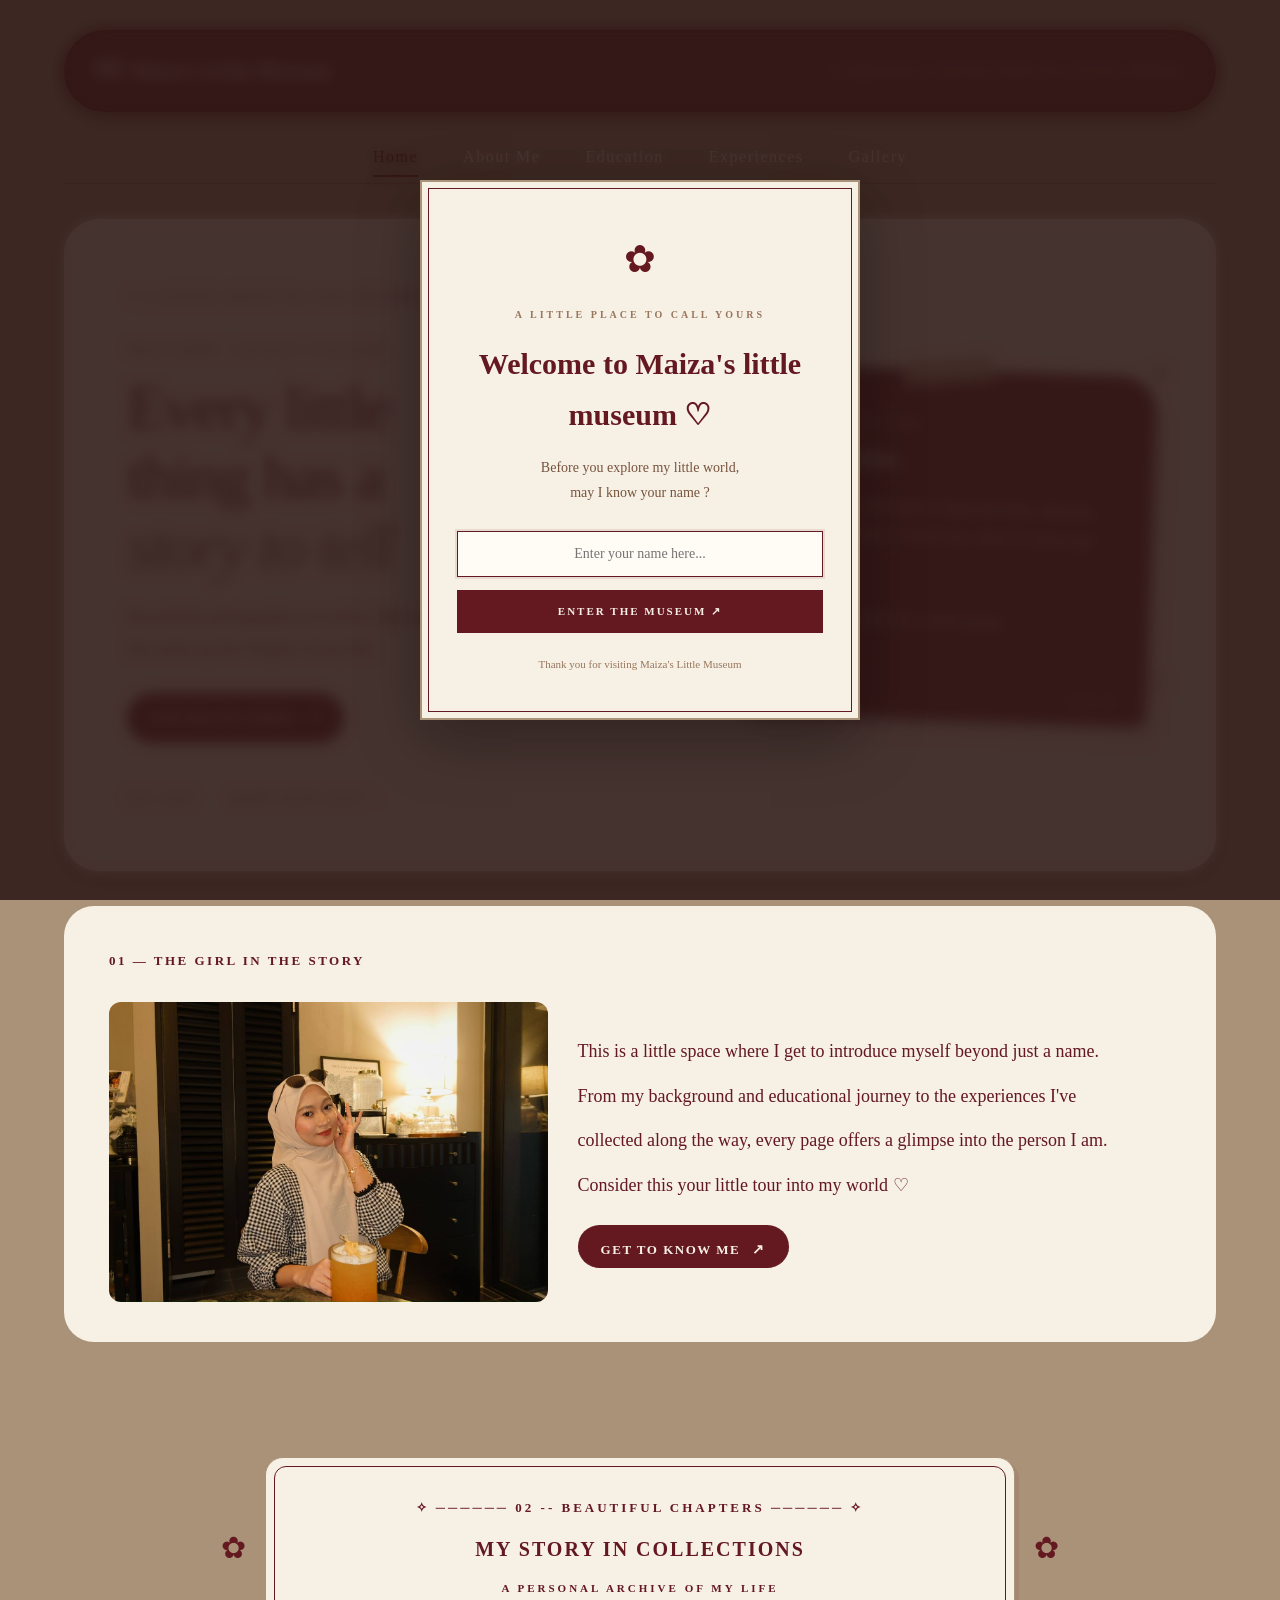
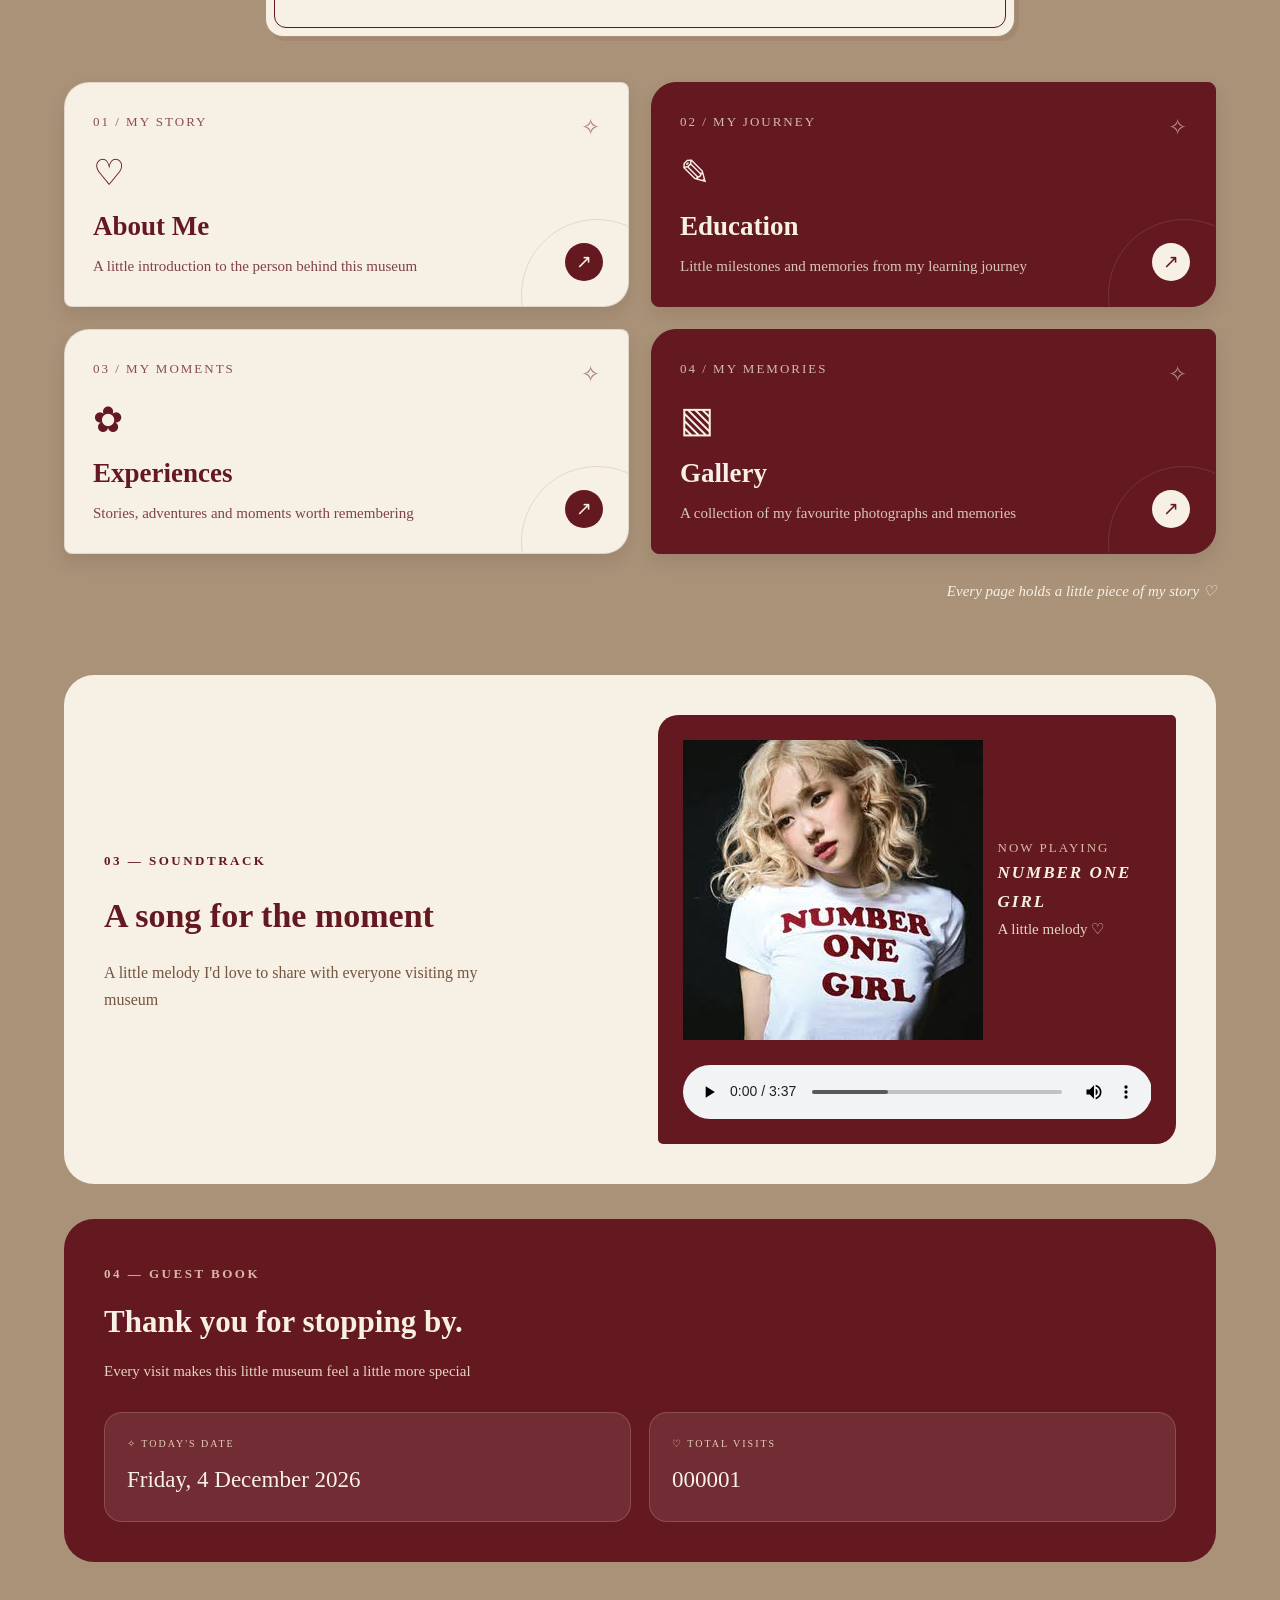
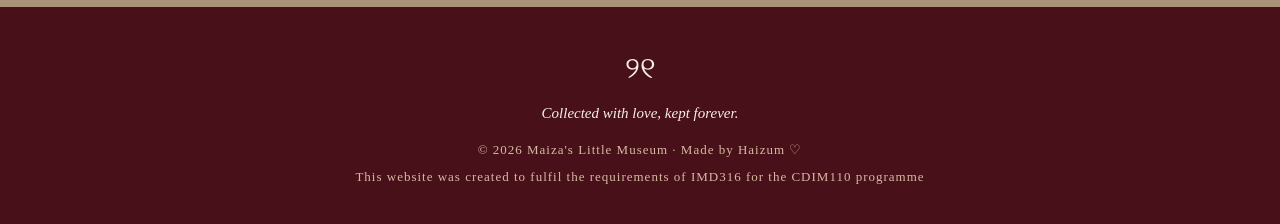
<file: index.html>
<!DOCTYPE html>
<html lang="en">

<head>
    <meta charset="UTF-8">
    <meta name="viewport" content="width=device-width, initial-scale=1.0">

    <title>Maiza's Little Museum ♡</title>
    <link rel="icon" type="image/png" href="love-letter.png">

    <link rel="stylesheet" href="style.css">
</head>

<body class="home-page">

    <!-- VISITOR REGISTRATION POPUP -->
    <div class="visitor-registration" id="visitorRegistration">

        <div class="registration-card">

            <span class="registration-flower">✿</span>

            <p class="registration-label">
                A LITTLE PLACE TO CALL YOURS
            </p>

            <h2>Welcome to Maiza's little museum ♡</h2>

            <p class="registration-description">
                Before you explore my little world,<br>
                may I know your name ?
            </p>

            <form id="visitorForm">

                <input
                    type="text"
                    id="visitorName"
                    placeholder="Enter your name here..."
                    maxlength="30"
                    autocomplete="given-name"
                    required
                >

                <button type="submit">
                    ENTER THE MUSEUM ↗
                </button>

            </form>

            <small>
                Thank you for visiting Maiza's Little Museum
            </small>

        </div>

    </div>


    <!-- HEADER -->
    <header class="new-header">

        <a href="index.html" class="museum-logo">
            <span class="logo-symbol">୨୧</span>
            <span>Maiza's Little Museum</span>
        </a>

        <p>A PERSONAL COLLECTION OF LITTLE THINGS</p>

    </header>


    <!-- NAVIGATION -->
    <nav class="new-nav">

        <a href="index.html" class="current">Home</a>
        <a href="background.html">About Me</a>
        <a href="education.html">Education</a>
        <a href="experience.html">Experiences</a>
        <a href="gallery.html">Gallery</a>

    </nav>


    <main class="new-home">


        <!-- WELCOME / HERO -->
        <section class="journal-hero">

            <div class="hero-left">

                <span class="eyebrow">
                    ✧ A LITTLE SPACE TO CALL MY OWN
                </span>

                <p class="hero-small-title" id="visitorGreeting">
                    WELCOME,
                    LOVELY VISITOR
                </p>

                <h1>
                    Every little <br>
                    thing has a<br>
                    <span>story to tell</span>
                </h1>

                <p class="hero-description">
                    Beyond the photographs are stories, little milestones and memories that make up
                    the chapters of my life.
                </p>

                <a href="#collections" class="hero-link">
                    EXPLORE MY WORLD <span>↗</span>
                </a>

                <div class="hero-footnote">
                    <span>EST. 2026</span>
                    <span>MADE WITH LOVE ♡</span>
                </div>

            </div>


            <!-- DECORATIVE JOURNAL NOTE -->
            <div class="hero-right">

                <div class="journal-paper">

                    <span class="paper-tape"></span>

                    <p class="paper-label">A NOTE TO YOU</p>

                    <h2 id="visitorNoteGreeting">Dear visitor,</h2>

                    <p>
                        Thank you for stopping by.
                        I hope this little collection gives
                        you a glimpse of who I am,
                        where I've been and what I love.
                    </p>

                    <br>

                    <p>
                        Take your time and have a look around.
                    </p>

                    <div class="paper-signature">
                        Love, Maiza ♡
                    </div>

                    <span class="paper-number">PAGE 001</span>

                </div>

                <span class="hero-star star-one">✧</span>
                <span class="hero-star star-two">✦</span>
                <span class="hero-heart">♡</span>

            </div>

        </section>



        <!-- INTRODUCTION -->
        <section class="owner-section">

            <div class="owner-heading">

                <span class="section-kicker">
                    01 — THE GIRL IN THE STORY
                </span>

            </div>

            <div class="owner-content">

                <div class="owner-photo-frame">
                    <img src="intromaiza.jpg" alt="A picture of Maiza">
                </div>


                <div class="owner-description">

                    <p>
                        This is a little space where I get to introduce myself beyond just a name.
                    </p>

                    <p>
                        From my background and educational
                        journey to the experiences I've
                    </p>

                    <p>
                        collected along the way, every page offers a glimpse into the person I am.
                    </p>

                    <p>
                        Consider this your little tour into my world ♡
                    </p>

                    <a href="background.html" class="hero-link">
                        GET TO KNOW ME <span>↗</span>
                    </a>

                </div>

            </div>

        </section>


        <!-- COLLECTION SECTION -->
        <section class="new-collections" id="collections">

            <div class="collection-plaque">

                <span class="collection-decoration flower-left">✿</span>

                <div class="plaque-inner">

                    <span class="plaque-number">
                        ✧ ────── 02 -- BEAUTIFUL CHAPTERS ────── ✧
                    </span>

                    <h2 class="collection-label">
                        My Story in Collections
                    </h2>

                    <span class="plaque-subtitle">
                        A PERSONAL ARCHIVE OF MY LIFE
                    </span>

                </div>

                <span class="collection-decoration flower-right">✿</span>

            </div>


            <div class="collection-list">

                <!-- ABOUT ME -->
                <a href="background.html"
                   class="collection-entry about-card">

                    <span class="entry-number">01 / MY STORY</span>

                    <span class="entry-icon">♡</span>

                    <div class="entry-text">

                        <strong>About Me</strong>

                        <small>
                            A little introduction to the person behind this museum
                        </small>

                    </div>

                    <span class="entry-arrow">↗</span>

                </a>


                <!-- EDUCATION -->
                <a href="education.html"
                   class="collection-entry education-card">

                    <span class="entry-number">02 / MY JOURNEY</span>

                    <span class="entry-icon">✎</span>

                    <div class="entry-text">

                        <strong>Education</strong>

                        <small>
                            Little milestones and memories from my learning journey
                        </small>

                    </div>

                    <span class="entry-arrow">↗</span>

                </a>


                <!-- EXPERIENCES -->
                <a href="experience.html"
                   class="collection-entry experience-card">

                    <span class="entry-number">03 / MY MOMENTS</span>

                    <span class="entry-icon">✿</span>

                    <div class="entry-text">

                        <strong>Experiences</strong>

                        <small>
                            Stories, adventures and moments worth remembering
                        </small>

                    </div>

                    <span class="entry-arrow">↗</span>

                </a>


                <!-- GALLERY -->
                <a href="gallery.html"
                   class="collection-entry gallery-card">

                    <span class="entry-number">04 / MY MEMORIES</span>

                    <span class="entry-icon">▧</span>

                    <div class="entry-text">

                        <strong>Gallery</strong>

                        <small>
                            A collection of my favourite photographs and memories
                        </small>

                    </div>

                    <span class="entry-arrow">↗</span>

                </a>


            </div>


            <p class="collection-footer">
                Every page holds a little piece of my story ♡
            </p>

        </section>



        <!-- MUSIC CORNER -->
        <section class="new-music">

            <div class="music-left">

                <span class="section-kicker">03 — SOUNDTRACK</span>

                <h2>A song for the moment</h2>

                <p>
                    A little melody I'd love to share
                    with everyone visiting my museum
                </p>

            </div>


            <div class="music-right">

                <img src="numberonegirlcover.jpeg"
                     alt="My Favourite Song Cover"
                     class="music-cover">

                <div class="music-info">

                    <small>NOW PLAYING</small>

                    <strong>NUMBER ONE GIRL</strong>

                    <span>A little melody ♡</span>

                </div>

                <audio controls>

                    <source src="numberonegirl.mp3"
                            type="audio/mpeg">

                    Your browser does not support the audio element.

                </audio>

            </div>

        </section>




        <!-- VISITOR LOG -->
        <section class="new-visitor">

            <div class="visitor-heading">

                <span class="section-kicker">04 — GUEST BOOK</span>

                <h2>Thank you for stopping by.</h2>

                <p>
                    Every visit makes this little museum
                    feel a little more special
                </p>

            </div>


            <div class="visitor-stats">

                <div class="visitor-stat">

                    <span>✧ TODAY'S DATE</span>

                    <strong id="todayDate">
                        Loading...
                    </strong>

                </div>


                <div class="visitor-stat">

                    <span>♡ TOTAL VISITS</span>

                    <strong id="visitorCount">
                        000001
                    </strong>

                </div>

            </div>

        </section>


    </main>



    <!-- FOOTER -->
    <footer class="new-footer">

        <span>୨୧</span>

        <p>Collected with love, kept forever.</p>

        <small>
            © 2026 Maiza's Little Museum · Made by Haizum ♡
        </small>
        <br>
        <small> This website was created to fulfil the requirements of IMD316 for the CDIM110 programme </small>

    </footer>



<script>

// ==========================================
// 1. VISITOR REGISTRATION
// ==========================================

const registration =
    document.getElementById("visitorRegistration");

const visitorForm =
    document.getElementById("visitorForm");

const visitorInput =
    document.getElementById("visitorName");

const visitorGreeting =
    document.getElementById("visitorGreeting");

const visitorNoteGreeting =
    document.getElementById("visitorNoteGreeting");


// Detect homepage refresh
const navigation =
    performance.getEntriesByType("navigation")[0];

const isRefresh =
    navigation && navigation.type === "reload";


// Clear registered name only after a homepage refresh
if (isRefresh) {
    sessionStorage.removeItem("maizaVisitorName");
}


// Check registered visitor
const savedName =
    sessionStorage.getItem("maizaVisitorName");


if (savedName) {

    registration.classList.add("hidden");

    // Homepage greeting
    visitorGreeting.textContent =
        "HELLO, " + savedName.toUpperCase();

    // Burgundy note greeting
    visitorNoteGreeting.textContent =
        "Dear " + savedName + ",";

} else {

    registration.classList.remove("hidden");

    visitorInput.focus();

}


// Save visitor name after registration
visitorForm.addEventListener("submit", function(event) {

    event.preventDefault();

    const visitorName = visitorInput.value.trim();

    if (!visitorName) {

        visitorInput.focus();

        return;

    }

    // Save visitor name
    sessionStorage.setItem(
        "maizaVisitorName",
        visitorName
    );

    // Update homepage greeting
    visitorGreeting.textContent =
        "HELLO, " + visitorName.toUpperCase();

    // Update burgundy note greeting
    visitorNoteGreeting.textContent =
        "Dear " + visitorName + ",";

    // Hide registration popup
    registration.classList.add("hidden");

});


// ==========================================
// 2. TODAY'S DATE
// ==========================================

const dateElement =
    document.getElementById("todayDate");


function displayTodayDate() {

    const today = new Date();

    dateElement.textContent =
        today.toLocaleDateString("en-MY", {

            weekday: "long",
            day: "numeric",
            month: "long",
            year: "numeric"

        });

}


// Display date immediately
displayTodayDate();


// ==========================================
// 3. VISITOR COUNTER
// ==========================================

const visitorCountElement =
    document.getElementById("visitorCount");


// Get previous visitor count
let totalVisits = Number(
    localStorage.getItem("maizaMuseumVisits")
);


// Set initial value if no previous count exists
if (!Number.isFinite(totalVisits) || totalVisits < 0) {

    totalVisits = 0;

}


// Increase count whenever homepage loads
totalVisits++;


// Save new visitor count
localStorage.setItem(
    "maizaMuseumVisits",
    totalVisits
);


// Display visitor count
visitorCountElement.textContent =
    String(totalVisits).padStart(6, "0");


</script>

</body>
</html>
</file>
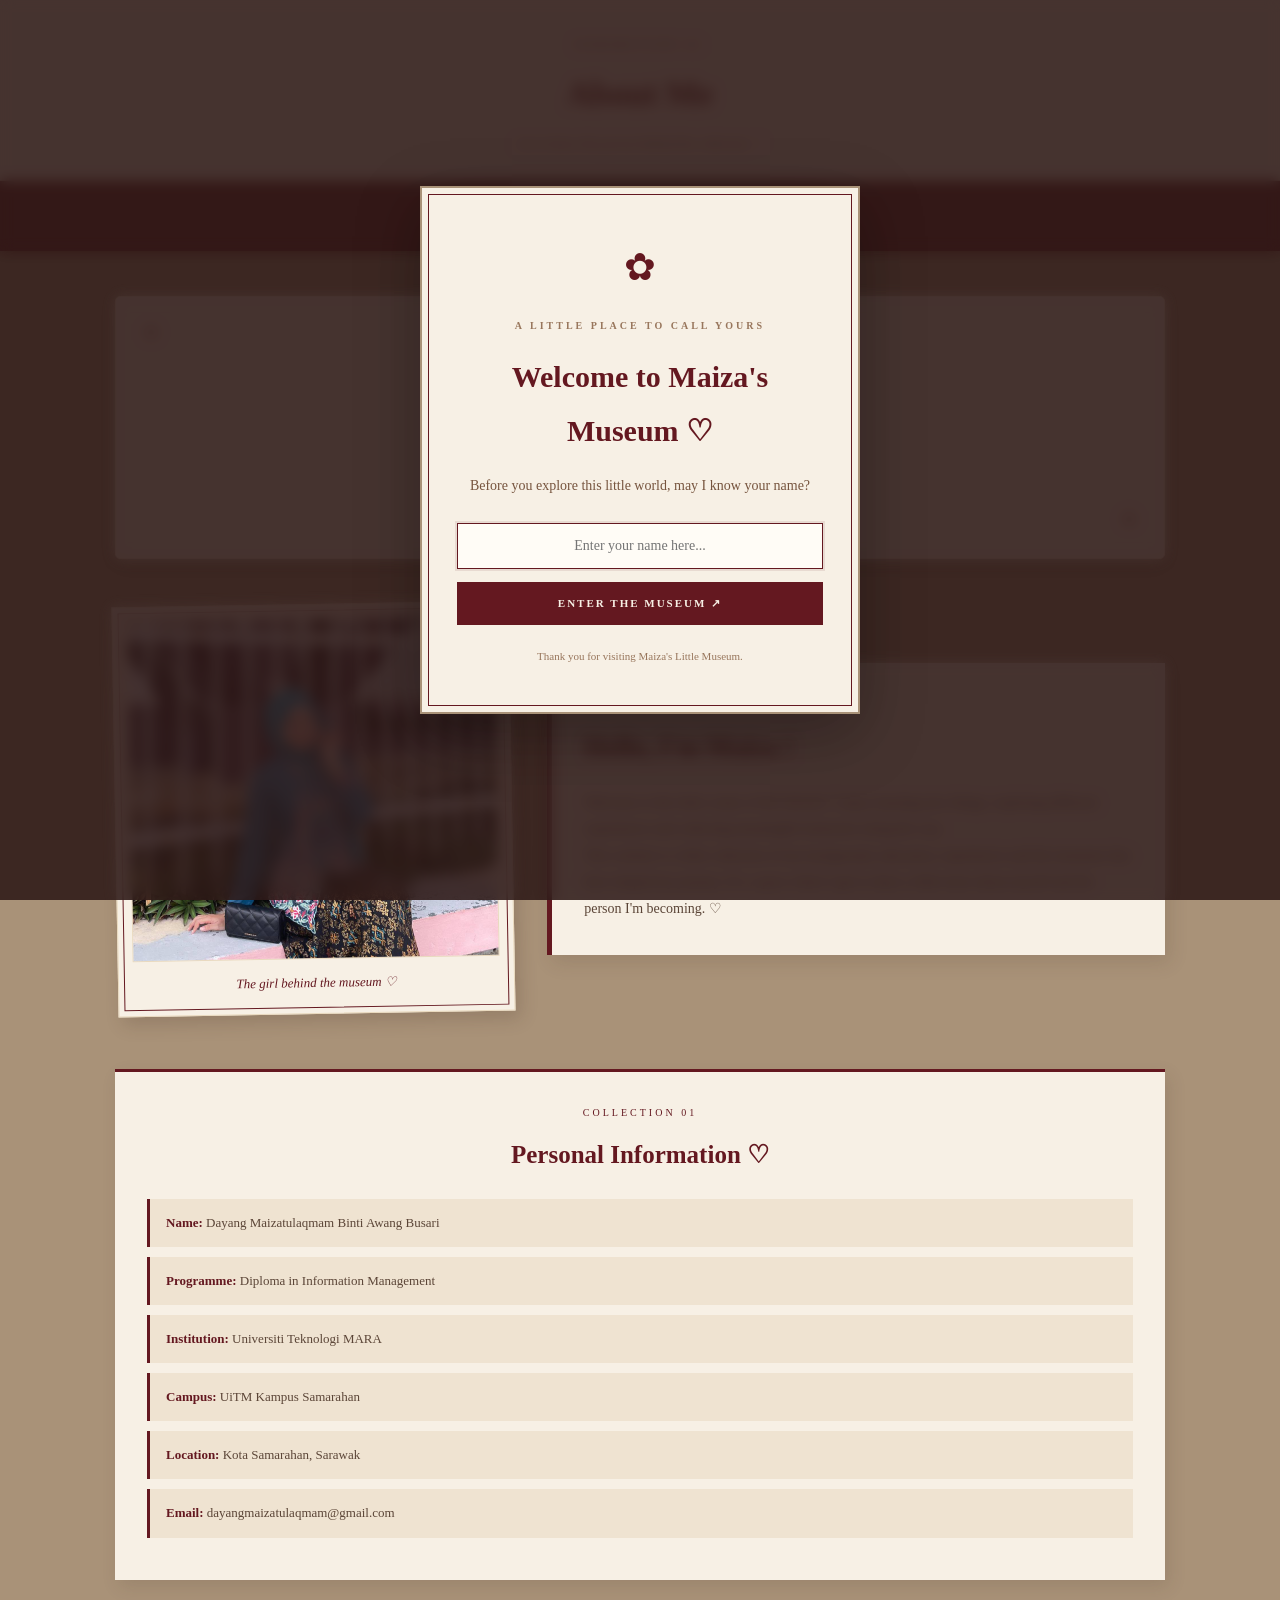
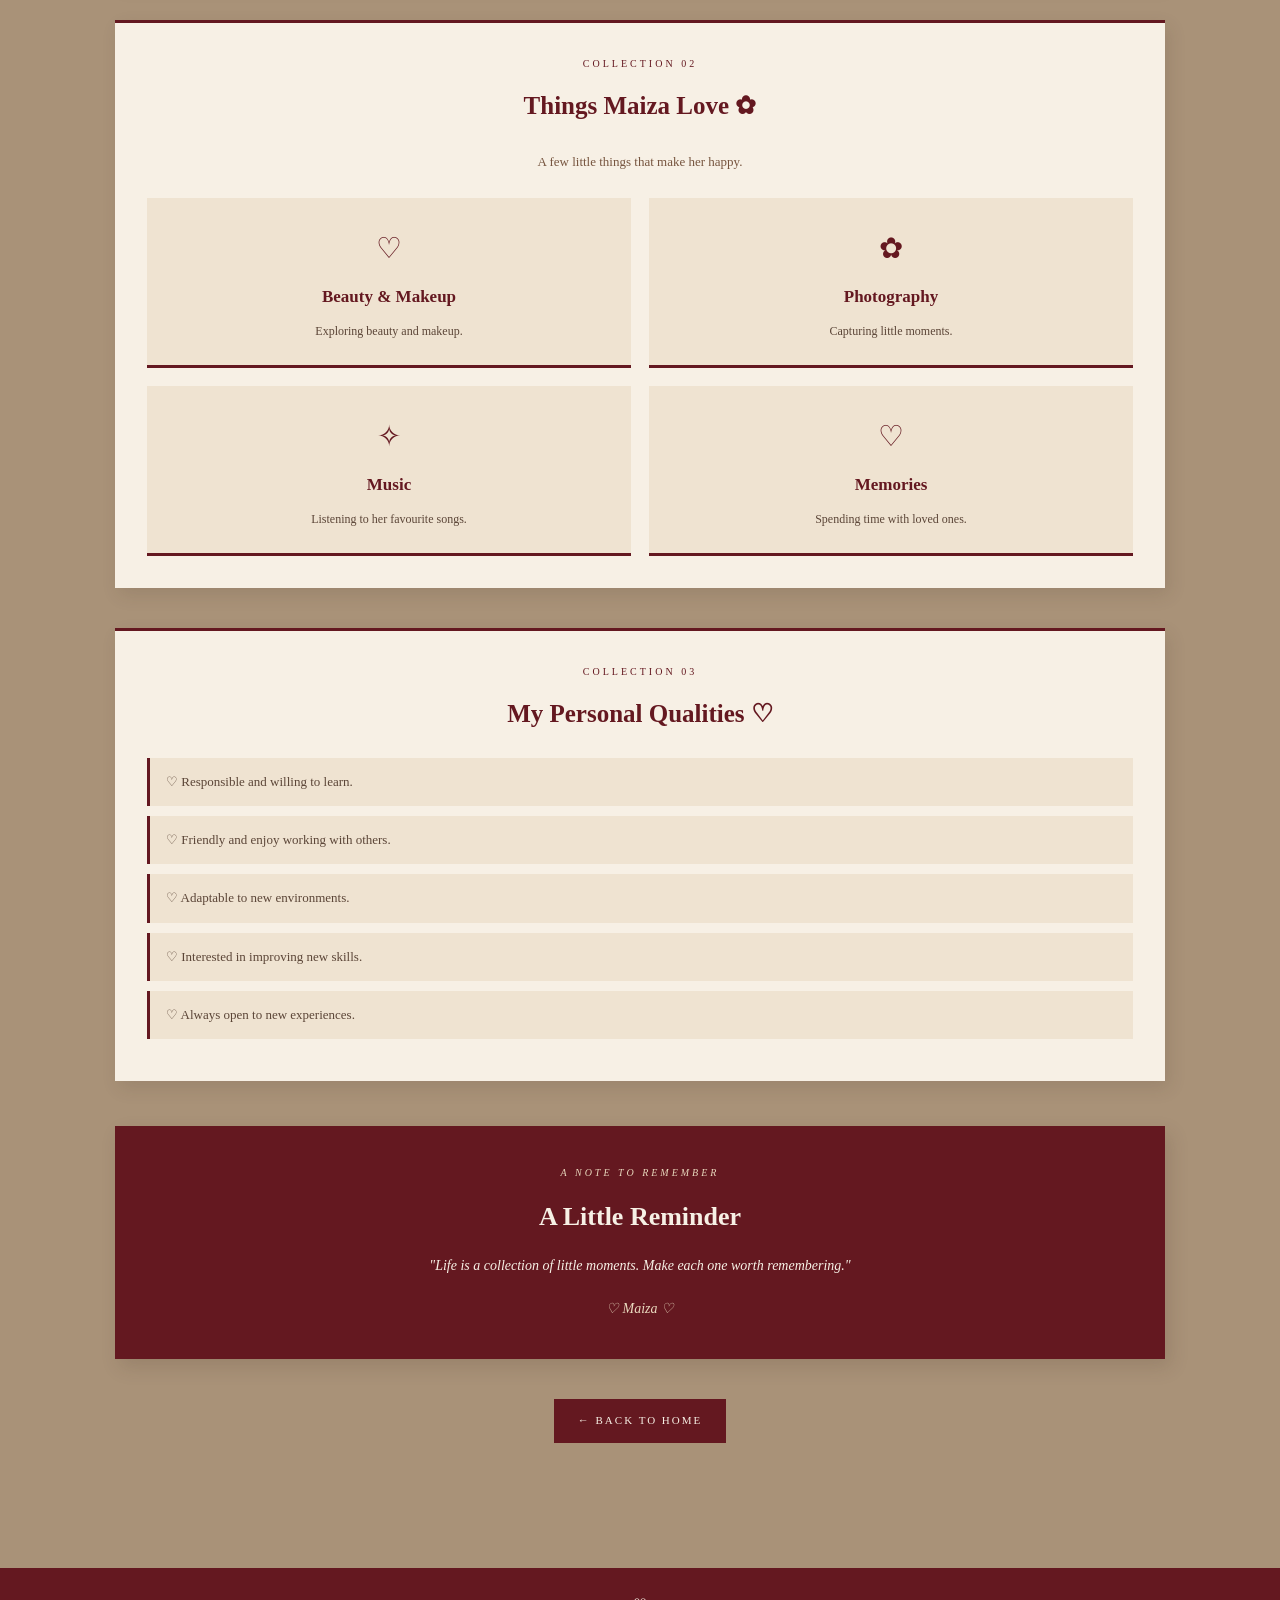
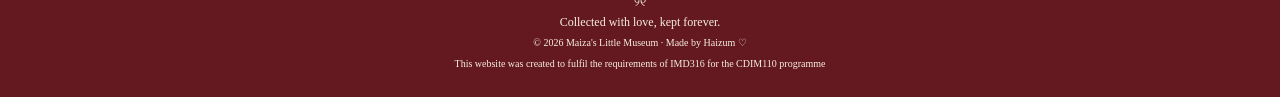
<file: background.html>
<!DOCTYPE html>
<html lang="en">

<head>
    <meta charset="UTF-8">
    <meta name="viewport" content="width=device-width, initial-scale=1.0">

    <title>About Me</title>
    <link rel="icon" type="image/png" href="letter.png">

    <link rel="stylesheet" href="style.css">
</head>

<body class="about-page">

    <!-- VISITOR REGISTRATION POPUP -->
    <div class="visitor-registration" id="visitorRegistration">

        <div class="registration-card">

            <span class="registration-flower">✿</span>

            <p class="registration-label">A LITTLE PLACE TO CALL YOURS</p>

            <h2>Welcome to Maiza's Museum ♡</h2>

            <p class="registration-description">
                Before you explore this little world,
                may I know your name?
            </p>

            <form id="visitorForm">

                <input
                    type="text"
                    id="visitorName"
                    placeholder="Enter your name here..."
                    maxlength="30"
                    autocomplete="given-name"
                    required
                >

                <button type="submit">
                    ENTER THE MUSEUM ↗
                </button>

            </form>

            <small>Thank you for visiting Maiza's Little Museum.</small>

        </div>

    </div>

    <!-- HEADER -->
    <header class="about-header">
        <p class="museum-label">EXHIBITION 01</p>
        <h1>About Me</h1>
        <p>Get to know the person behind the collection ♡</p>
    </header>

    <!-- NAVIGATION -->
    <nav class="about-nav">
        <a href="index.html">Home</a>
        <a href="background.html" class="active">About Me</a>
        <a href="education.html">Education</a>
        <a href="experience.html">Experiences</a>
        <a href="gallery.html">Gallery</a>
    </nav>

    <main class="about-main">

        <!-- INTRODUCTION BANNER -->
        <section class="about-banner">

            <p class="exhibition-label">EXHIBITION 01 · A LITTLE INTRODUCTION</p>

            <h2>A Little About Maiza ♡</h2>

            <p>
                Every person has a story.
                Here's a little glimpse into mine.
            </p>

            <div class="about-decoration">
                ✧ ♡ ❀ ♡ ✧
            </div>

        </section>

        <!-- PROFILE AND INTRODUCTION -->
        <section class="about-layout">

            <div class="profile-frame">

                <img src="maiza.jpg"
                     alt="Maiza's profile photograph">

                <p class="profile-caption">
                    The girl behind the museum ♡
                </p>

            </div>

            <div class="about-card">

                <p class="exhibition-label">MEET THE OWNER</p>

                <h2>Hello, I'm Maiza !</h2>

                <p>
                    Welcome to this little corner of the internet. I enjoy learning new things, exploring different experiences and collecting meaningful memories along the way.
 
                </p>

                <p>
                    This website is a little collection of my background, education, experiences and the moments that have shaped my journey. It's a space where I get to share a little more about myself and the person I'm becoming. ♡
                </p>

           

            </div>

        </section>

        <!-- PERSONAL INFORMATION -->
        <section class="about-content">

            <p class="exhibition-label">COLLECTION 01</p>

            <h2>Personal Information ♡</h2>

            <ul class="detail-list">

                <li>
                    <strong>Name:</strong>
                    Dayang Maizatulaqmam Binti Awang Busari
                </li>

                <li>
                    <strong>Programme:</strong>
                    Diploma in Information Management
                </li>

                <li>
                    <strong>Institution:</strong>
                    Universiti Teknologi MARA
                </li>

                <li>
                    <strong>Campus:</strong>
                    UiTM Kampus Samarahan
                </li>

                <li>
                    <strong>Location:</strong>
                    Kota Samarahan, Sarawak
                </li>

                <li>
                    <strong>Email:</strong>
                    dayangmaizatulaqmam@gmail.com
                </li>

            </ul>

        </section>

        <!-- INTERESTS AND HOBBIES -->
        <section class="about-content">

            <p class="exhibition-label">COLLECTION 02</p>

            <h2>Things Maiza Love ✿</h2>

            <p class="about-section-description">
                A few little things that make her happy.
            </p>

            <div class="interest-grid">

                <div class="interest-card">
                    <span>♡</span>
                    <h3>Beauty & Makeup</h3>
                    <p>Exploring beauty and makeup.</p>
                </div>

                <div class="interest-card">
                    <span>✿</span>
                    <h3>Photography</h3>
                    <p>Capturing little moments.</p>
                </div>

                <div class="interest-card">
                    <span>✧</span>
                    <h3>Music</h3>
                    <p>Listening to her favourite songs.</p>
                </div>

                <div class="interest-card">
                    <span>♡</span>
                    <h3>Memories</h3>
                    <p>Spending time with loved ones.</p>
                </div>

            </div>

        </section>

        <!-- PERSONAL QUALITIES -->
        <section class="about-content">

            <p class="exhibition-label">COLLECTION 03</p>

            <h2>My Personal Qualities ♡</h2>

            <ul class="detail-list">

                <li>♡ Responsible and willing to learn.</li>
                <li>♡ Friendly and enjoy working with others.</li>
                <li>♡ Adaptable to new environments.</li>
                <li>♡ Interested in improving new skills.</li>
                <li>♡ Always open to new experiences.</li>

            </ul>

        </section>

        <!-- PERSONAL QUOTE -->
        <section class="about-quote">

            <p class="exhibition-label">A NOTE TO REMEMBER</p>

            <h2>A Little Reminder</h2>

            <p>
                "Life is a collection of little moments.
                Make each one worth remembering."
            </p>

            <p class="quote-signature">♡ Maiza ♡</p>

        </section>

        <!-- BACK TO HOMEPAGE -->
        <div class="about-back">
            <a href="index.html" class="about-back-button">
                ← BACK TO HOME
            </a>
        </div>

    </main>

    <!-- FOOTER -->
    <footer class="about-footer">

        <span>୨୧</span>

        <p>Collected with love, kept forever.</p>

        <small>
            © 2026 Maiza's Little Museum · Made by Haizum ♡
        </small>
        <br>
        <small> This website was created to fulfil the requirements of IMD316 for the CDIM110 programme </small>

    </footer>

    <!-- SESSION REGISTRATION CHECK -->
    <script>

        const registration =
            document.getElementById("visitorRegistration");

        const visitorForm =
            document.getElementById("visitorForm");

        const visitorInput =
            document.getElementById("visitorName");

        const savedName =
            sessionStorage.getItem("maizaVisitorName");

        if (savedName) {

            registration.classList.add("hidden");

        } else {

            registration.classList.remove("hidden");

            visitorInput.focus();

        }

        visitorForm.addEventListener("submit", function(event) {

            event.preventDefault();

            const visitorName = visitorInput.value.trim();

            if (visitorName === "") {
                visitorInput.focus();
                return;
            }

            sessionStorage.setItem(
                "maizaVisitorName",
                visitorName
            );

            registration.classList.add("hidden");

        });

    </script>

</body>
</html>
</file>
<file: style.css>
/* ==========================================
   MAIZA'S LITTLE MUSEUM
   VINTAGE BURGUNDY MUSEUM THEME
   Taupe • Cream • Burgundy
========================================== */

/* COLOUR PALETTE */

:root {
    --taupe: #A99278;
    --cream: #E9D9BE;
    --ivory: #F7F0E5;
    --burgundy: #641820;
    --dark-burgundy: #481018;
    --brown: #76543E;
    --dark-brown: #3D2922;
    --muted: #A68B73;
    --white: #FFFFFF;
}

/* ==========================================
   GENERAL SETTINGS
========================================== */

* {
    margin: 0;
    padding: 0;
    box-sizing: border-box;
}

html {
    scroll-behavior: smooth;
}

body {
    background-color: var(--taupe);
    color: var(--dark-brown);
    font-family: Georgia, "Times New Roman", serif;
    line-height: 1.7;
}

a {
    text-decoration: none;
    color: inherit;
}

button,
audio {
    font-family: inherit;
}

::selection {
    background: var(--burgundy);
    color: var(--ivory);
}

/* ==========================================
   HEADER
========================================== */

.home-page .new-header {
    width: 90%;
    max-width: 1350px;
    margin: 30px auto 0;
    padding: 18px 30px;
    background: var(--burgundy);
    color: var(--ivory);
    border-radius: 50px;
    display: flex;
    align-items: center;
    justify-content: space-between;
    gap: 20px;
    box-shadow: 0 8px 20px rgba(50, 20, 15, 0.13);
}

.home-page .museum-logo {
    display: flex;
    align-items: center;
    gap: 10px;
    color: var(--ivory);
    font-size: 19px;
    font-weight: bold;
    letter-spacing: 0.5px;
}

.home-page .logo-symbol {
    font-size: 27px;
}

.home-page .new-header p {
    color: #E8D4C1;
    font-size: 13px;
    letter-spacing: 2px;
}

/* ==========================================
   NAVIGATION
========================================== */

.home-page .new-nav {
    width: 90%;
    max-width: 1350px;
    margin: 18px auto 35px;
    padding: 13px 25px;
    display: flex;
    justify-content: center;
    align-items: center;
    gap: 45px;
    border-bottom: 1px solid rgba(72, 16, 24, 0.25);
}

.home-page .new-nav a {
    color: var(--ivory);
    font-size: 16px;
    letter-spacing: 1.5px;
    transition: 0.3s ease;
    position: relative;
}

.home-page .new-nav a::after {
    content: "";
    position: absolute;
    left: 0;
    bottom: -7px;
    width: 0;
    height: 2px;
    background: var(--burgundy);
    transition: width 0.3s ease;
}

.home-page .new-nav a:hover::after,
.home-page .new-nav a.current::after {
    width: 100%;
}

.home-page .new-nav a:hover,
.home-page .new-nav a.current {
    color: var(--burgundy);
}

/* ==========================================
   MAIN CONTAINER
========================================== */

.home-page .new-home {
    width: 90%;
    max-width: 1350px;
    margin: auto;
}

.home-page section {
    margin-bottom: 35px;
}

/* ==========================================
   WELCOME / HERO SECTION
========================================== */

.home-page .journal-hero {
    min-height: 490px;
    background: var(--ivory);
    border-radius: 35px;
    padding: 45px;
    display: grid;
    grid-template-columns: 1.1fr 0.9fr;
    align-items: center;
    gap: 35px;
    position: relative;
    overflow: hidden;
    box-shadow: 0 10px 25px rgba(55, 30, 20, 0.08);
    animation: fadeUp 0.8s ease both;
}

.home-page .hero-left {
    padding: 18px;
}

.home-page .eyebrow {
    color: var(--burgundy);
    font-size: 12px;
    font-weight: bold;
    letter-spacing: 2.5px;
}

.home-page .hero-small-title {
    margin-top: 30px;
    color: var(--brown);
    font-size: 13px;
    font-weight: bold;
    letter-spacing: 3px;
}

.home-page .journal-hero h1 {
    margin: 12px 0 20px;
    color: var(--burgundy);
    font-size: clamp(43px, 5vw, 70px);
    font-weight: normal;
    line-height: 1.08;
    letter-spacing: -2px;
}

.home-page .journal-hero h1 span {
    font-style: italic;
    color: var(--brown);
}

.home-page .hero-description {
    max-width: 480px;
    color: var(--burgundy);
    font-size: 17px;
    line-height: 1.9;
}

.home-page .hero-link {
    display: inline-flex;
    align-items: center;
    gap: 15px;
    margin-top: 28px;
    padding: 13px 23px;
    background: var(--burgundy);
    color: var(--ivory);
    border-radius: 30px;
    font-size: 13px;
    letter-spacing: 1.5px;
    transition: 0.3s ease;
}

.home-page .hero-link:hover {
    background: var(--dark-burgundy);
    transform: translateY(-4px);
}

.home-page .hero-footnote {
    display: flex;
    gap: 35px;
    margin-top: 45px;
    color: var(--dark-burgundy);
    font-size: 12px;
    letter-spacing: 2px;
}

/* JOURNAL NOTE */

.home-page .hero-right {
    position: relative;
    padding: 20px;
}

.home-page .journal-paper {
    min-height: 330px;
    padding: 40px;
    position: relative;
    background: var(--burgundy);
    color: var(--ivory);
    border-radius: 12px 35px 12px 35px;
    box-shadow: 12px 15px 0 rgba(100, 24, 32, 0.12);
    display: flex;
    flex-direction: column;
    justify-content: center;
    transform: rotate(2deg);
    transition: 0.4s ease;
}

.home-page .journal-paper:hover {
    transform: rotate(0deg) translateY(-5px);
}

.home-page .paper-tape {
    position: absolute;
    width: 90px;
    height: 25px;
    top: -12px;
    left: 40%;
    background: #C9B293;
    opacity: 0.9;
    transform: rotate(-6deg);
}

.home-page .paper-label {
    color: #E6CDB9;
    font-size: 13px;
    letter-spacing: 3px;
}

.home-page .paper-flower {
    margin: 12px 0;
    color: #E8C6A8;
    font-size: 45px;
}

.home-page .journal-paper h2 {
    margin-bottom: 12px;
    color: var(--ivory);
    font-size: 25px;
    font-weight: bold;
    font-style: normal;
}

.home-page .journal-paper p {
    color: #F0DFCE;
    font-size: 15px;
    line-height: 1.9;
}

.home-page .paper-signature {
    margin-top: 20px;
    color: var(--ivory);
    font-size: 15px;
    font-style: italic;
    font-weight: normal;
}

.home-page .paper-number {
    position: absolute;
    right: 25px;
    bottom: 15px;
    color: var(--ivory);
    font-size: 9px;
    letter-spacing: 2px;
}

.home-page .hero-star,
.home-page .hero-heart {
    position: absolute;
    color: var(--burgundy);
    font-size: 28px;
}

.home-page .star-one {
    top: 0;
    right: 0;
}

.home-page .star-two {
    bottom: 15px;
    left: -5px;
}

.home-page .hero-heart {
    right: 1px;
    bottom: 30px;
}

/* ==========================================
   OWNER INTRODUCTION
========================================== */

.home-page .owner-section {
    background: var(--ivory);
    padding: 40px 45px;
    border-radius: 30px;
    position: relative;
}

.home-page .section-kicker {
    color: var(--burgundy);
    font-size: 13px;
    font-weight: bold;
    letter-spacing: 2.5px;
}


.home-page .owner-content {
    margin-top: 28px;
    display: grid;
    grid-template-columns: 0.85fr 1.15fr;
    align-items: stretch;
    gap: 30px;
}

.home-page .owner-quote {
    min-height: 180px;
    padding: 30px;
    background: var(--burgundy);
    color: var(--ivory);
    border-radius: 20px 5px 20px 5px;
    display: flex;
    align-items: center;
    justify-content: center;
    font-size: 23px;
    line-height: 1.5;
    font-style: italic;
    text-align: center;
}

.home-page .owner-description {
    display: flex;
    flex-direction: column;
    justify-content: center;
}

.home-page .owner-description p {
    margin-bottom: 13px;
    color: var(--burgundy);
    font-size: 18px;
    line-height: 1.9;
}

.home-page .owner-description a {
    width: fit-content;
    margin-top: 10px;
    color: var(--burgundy);
    font-size: 13px;
    font-weight: bold;
    letter-spacing: 1.5px;
    border-bottom: 1px solid var(--burgundy);
    padding-bottom: 5px;
    transition: 0.3s ease;
}

.home-page .owner-description a:hover {
    color: var(--brown);
    padding-left: 5px;
}

/* ==========================================
   COLLECTION SECTION
========================================== */

.home-page .new-collections {
    padding: 35px 0;
}

.home-page .collection-top {
    display: flex;
    justify-content: space-between;
    align-items: center;
    margin-bottom: 28px;
}

.home-page .collection-label {
    color: var(--dark-burgundy);
    font-size: 15px;
    font-weight: bold;
    letter-spacing: 3px;
}

.home-page .collection-top h2 {
    margin: 8px 0;
    color: var(--burgundy);
    font-size: clamp(28px, 4vw, 40px);
    font-weight: normal;
}

.home-page .collection-top p {
    color: var(--burgundy);f
    font-size: 13px;
}

.home-page .collection-decoration {
    color: var(--ivory);
    font-size: 55px;
    position: absolute;
    animation: gentleFloat 3s ease-in-out infinite;
}

/* COLLECTION GRID */

.home-page .collection-list {
    display: grid;
    grid-template-columns: repeat(2, minmax(0, 1fr));
    gap: 22px;
}

/* COLLECTION CARDS */

.home-page .collection-entry {
    min-height: 225px;
    padding: 28px;
    position: relative;
    overflow: hidden;
    display: flex;
    flex-direction: column;
    justify-content: space-between;
    border: 1px solid rgba(72, 16, 24, 0.12);
    border-radius: 25px 8px 25px 8px;
    background: var(--ivory);
    color: var(--burgundy);
    box-shadow: 0 8px 18px rgba(50, 20, 15, 0.1);
    transition: transform 0.35s ease,
                box-shadow 0.35s ease,
                border-radius 0.35s ease;
}

/* ALTERNATING BURGUNDY CARDS */

.home-page .collection-entry.education-card,
.home-page .collection-entry.gallery-card {
    background: var(--burgundy);
    color: var(--ivory);
    border-color: var(--burgundy);
}

/* CARD DECORATION */

.home-page .collection-entry::before {
    content: "";
    position: absolute;
    width: 150px;
    height: 150px;
    right: -45px;
    bottom: -65px;
    border: 1px solid currentColor;
    border-radius: 50%;
    opacity: 0.12;
    transition: transform 0.5s ease;
}

.home-page .collection-entry::after {
    content: "✧";
    position: absolute;
    top: 25px;
    right: 28px;
    font-size: 23px;
    opacity: 0.5;
}

.home-page .collection-entry:hover {
    transform: translateY(-9px);
    border-radius: 8px 25px 8px 25px;
    box-shadow: 0 16px 28px rgba(50, 20, 15, 0.2);
}

.home-page .collection-entry:hover::before {
    transform: scale(1.5);
}

/* CARD TEXT */

.home-page .entry-number {
    font-size: 13px;
    letter-spacing: 2px;
    opacity: 0.75;
}

.home-page .entry-icon {
    margin: 15px 0 5px;
    font-size: 36px;
    line-height: 1.2;
}

.home-page .entry-text {
    display: flex;
    flex-direction: column;
    max-width: 85%;
}

.home-page .entry-text strong {
    margin-bottom: 5px;
    font-size: 27px;
    font-weight: bold;
}

.home-page .entry-text small {
    font-size: 15px;
    line-height: 1.6;
    opacity: 0.8;
}

.home-page .entry-arrow {
    position: absolute;
    right: 25px;
    bottom: 25px;
    width: 38px;
    height: 38px;
    display: grid;
    place-items: center;
    border-radius: 50%;
    background: var(--burgundy);
    color: var(--ivory);
    font-size: 19px;
    transition: transform 0.35s ease;
}

.home-page .education-card .entry-arrow,
.home-page .gallery-card .entry-arrow {
    background: var(--ivory);
    color: var(--burgundy);
}

.home-page .collection-entry:hover .entry-arrow {
    transform: rotate(45deg);
}

.home-page .collection-footer {
    margin-top: 25px;
    color: var(--ivory);
    font-size: 15px;
    text-align: right;
    font-style: italic;
}

/* ==========================================
   MUSIC CORNER
========================================== */

.home-page .new-music {
    padding: 40px;
    background: var(--ivory);
    border-radius: 30px;
    display: grid;
    grid-template-columns: 1fr 1fr;
    gap: 35px;
    align-items: center;
}

.home-page .music-left h2 {
    margin: 14px 0;
    color: var(--burgundy);
    font-size: 34px;
    font-weight: bold;
}

.home-page .music-left p {
    max-width: 380px;
    color: var(--brown);
    font-size: 16px;
}

.home-page .music-right {
    padding: 25px;
    background: var(--burgundy);
    color: var(--ivory);
    border-radius: 20px 5px 20px 5px;
    display: grid;
    grid-template-columns: auto 1fr;
    align-items: center;
    gap: 15px;
}

.home-page .music-record {
    width: 65px;
    height: 65px;
    display: grid;
    place-items: center;
    border-radius: 50%;
    background: var(--cream);
    color: var(--burgundy);
    font-size: 30px;
}

.home-page .music-info {
    display: flex;
    flex-direction: column;
}

.home-page .music-info small {
    color: #D8B9A5;
    font-size: 13px;
    letter-spacing: 2px;
}

.home-page .music-info strong {
    color: var(--ivory);
    font-size: 17px;
    font-weight: Bold;
    font-style: Italic;
    letter-spacing: 2px;
}

.home-page .music-info span {
    color: #E7D4C2;
    font-size: 15px;
}

.home-page .music-right audio {
    grid-column: 1 / -1;
    width: 100%;
    margin-top: 10px;
    accent-color: var(--cream);
}

/* ==========================================
   VISITOR LOG
========================================== */

.home-page .new-visitor {
    padding: 40px;
    background: var(--burgundy);
    color: var(--ivory);
    border-radius: 30px;
}

.home-page .visitor-heading h2 {
    margin: 10px 0;
    color: var(--ivory);
    font-size: 31px;
    font-weight: bold;
}

.home-page .visitor-heading p {
    color: #E7D4C2;
    font-size: 15px;
}

.home-page .new-visitor .section-kicker {
    color: #D8B9A5;
}

.home-page .visitor-stats {
    display: grid;
    grid-template-columns: 1fr 1fr;
    gap: 18px;
    margin-top: 28px;
}

.home-page .visitor-stat {
    padding: 22px;
    background: rgba(255, 255, 255, 0.09);
    border: 1px solid rgba(255, 255, 255, 0.16);
    border-radius: 18px;
}

.home-page .visitor-stat span {
    display: block;
    color: #E5CDB8;
    font-size: 10px;
    letter-spacing: 2px;
}

.home-page .visitor-stat strong {
    display: block;
    margin-top: 8px;
    color: var(--ivory);
    font-size: 23px;
    font-weight: normal;
}

/* ==========================================
   FOOTER
========================================== */

.home-page .new-footer {
    margin-top: 45px;
    padding: 35px 20px;
    background: var(--dark-burgundy);
    color: var(--ivory);
    text-align: center;
}

.home-page .new-footer > span {
    font-size: 30px;
}

.home-page .new-footer p {
    margin: 8px 0;
    color: var(--ivory);
    font-size: 15px;
    font-style: italic;
}

.home-page .new-footer small {
    color: #D7B9A3;
    font-size: 13px;
    letter-spacing: 1px;
}

/* ==========================================
   ANIMATIONS
========================================== */

@keyframes fadeUp {
    from {
        opacity: 0;
        transform: translateY(20px);
    }

    to {
        opacity: 1;
        transform: translateY(0);
    }
}

@keyframes gentleFloat {
    0%, 100% {
        transform: translateY(0);
    }

    50% {
        transform: translateY(-8px);
    }
}

/* ==========================================
   RESPONSIVE DESIGN
========================================== */

@media (max-width: 850px) {

    .home-page .new-header {
        flex-direction: column;
        text-align: center;
        border-radius: 25px;
    }

    .home-page .new-nav {
        gap: 20px;
        flex-wrap: wrap;
    }

    .home-page .journal-hero {
        grid-template-columns: 1fr;
        padding: 30px;
    }

    .home-page .hero-right {
        max-width: 550px;
        width: 100%;
        margin: auto;
    }

    .home-page .owner-content {
        grid-template-columns: 1fr;
    }

    .home-page .new-music {
        grid-template-columns: 1fr;
    }
}

@media (max-width: 600px) {

    .home-page .new-header,
    .home-page .new-nav,
    .home-page .new-home {
        width: 94%;
    }

    .home-page .new-header {
        padding: 18px;
    }

    .home-page .museum-logo {
        font-size: 16px;
    }

    .home-page .new-header p {
        font-size: 8px;
    }

    .home-page .new-nav {
        gap: 13px;
        padding: 12px 5px;
    }

    .home-page .new-nav a {
        font-size: 11px;
    }

    .home-page .journal-hero {
        padding: 23px;
        border-radius: 25px;
    }

    .home-page .hero-left {
        padding: 5px;
    }

    .home-page .journal-hero h1 {
        font-size: 43px;
    }

    .home-page .hero-footnote {
        gap: 15px;
        font-size: 8px;
    }

    .home-page .journal-paper {
        min-height: 300px;
        padding: 28px;
    }

    .home-page .owner-section,
    .home-page .new-music,
    .home-page .new-visitor {
        padding: 25px;
        border-radius: 25px;
    }

    .home-page .owner-heading h2,
    .home-page .music-left h2 {
        font-size: 28px;
    }

    .home-page .owner-quote {
        font-size: 20px;
    }

    .home-page .collection-list {
        grid-template-columns: 1fr;
        gap: 16px;
    }

    .home-page .collection-entry {
        min-height: 205px;
    }

    .home-page .collection-top {
        align-items: flex-start;
    }

    .home-page .collection-decoration {
        font-size: 35px;
    }

    .home-page .visitor-stats {
        grid-template-columns: 1fr;
    }

    .home-page .visitor-heading h2 {
        font-size: 26px;
    }
}

/* ACCESSIBILITY */

@media (prefers-reduced-motion: reduce) {
    *,
    *::before,
    *::after {
        animation-duration: 0.01ms !important;
        transition-duration: 0.01ms !important;
        scroll-behavior: auto !important;
    }
}


/* ==========================================
   ABOUT ME PAGE
   VINTAGE BURGUNDY MUSEUM THEME
========================================== */

.about-page {
    --about-taupe: #A99278;
    --about-cream: #E9D9BE;
    --about-ivory: #F7F0E5;
    --about-burgundy: #641820;
    --about-dark: #481018;
    --about-brown: #76543E;
    --about-text: #5B4537;

    background-color: var(--about-taupe);
    color: var(--about-text);
    font-family: Georgia, "Times New Roman", serif;
    line-height: 1.8;
}

/* HEADER */

.about-header {
    text-align: center;
    padding: 35px 15px 25px;
    background-color: var(--about-ivory);
    border-bottom: 1px solid var(--about-cream);
}

.about-header .museum-label {
    color: var(--about-burgundy);
    font-size: 11px;
    letter-spacing: 4px;
}

.about-header h1 {
    color: var(--about-burgundy);
    font-family: Georgia, serif;
    font-size: 34px;
    margin: 8px 0;
}

.about-header p:last-child {
    color: var(--about-brown);
    font-style: italic;
    font-size: 13px;
}

/* NAVIGATION */

.about-nav {
    display: flex;
    justify-content: center;
    flex-wrap: wrap;
    gap: 10px;
    padding: 16px;
    background-color: var(--about-burgundy);
}

.about-nav a {
    color: var(--about-ivory);
    text-decoration: none;
    font-size: 12px;
    padding: 8px 16px;
    border-radius: 30px;
    transition: 0.3s ease;
}

.about-nav a:hover,
.about-nav a.active {
    background-color: var(--about-cream);
    color: var(--about-burgundy);
    transform: translateY(-2px);
}

/* MAIN */

.about-main {
    max-width: 1100px;
    margin: auto;
    padding: 35px 25px;
}

/* INTRODUCTION BANNER */

.about-banner {
    position: relative;
    text-align: center;
    padding: 48px 25px;
    margin: 10px 0 45px;
    background-color: var(--about-ivory);
    border: 1px solid var(--about-cream);
    border-radius: 5px;
    box-shadow: 0 8px 20px rgba(61, 41, 34, 0.12);
}

.about-banner::before {
    content: "✧";
    position: absolute;
    top: 15px;
    left: 25px;
    color: var(--about-burgundy);
    font-size: 24px;
}

.about-banner::after {
    content: "✧";
    position: absolute;
    bottom: 15px;
    right: 25px;
    color: var(--about-burgundy);
    font-size: 24px;
}

.about-banner .exhibition-label,
.about-content .exhibition-label,
.about-quote .exhibition-label {
    color: var(--about-burgundy);
    font-size: 10px;
    letter-spacing: 3px;
    text-align: center;
}

.about-banner h2 {
    color: var(--about-burgundy);
    font-size: 32px;
    margin: 10px 0;
}

.about-banner > p:not(.exhibition-label) {
    color: var(--about-brown);
    font-size: 14px;
}

.about-decoration {
    color: var(--about-burgundy);
    margin-top: 15px;
    letter-spacing: 6px;
}

/* PROFILE LAYOUT */

.about-layout {
    display: grid;
    grid-template-columns: 0.9fr 1.4fr;
    gap: 35px;
    align-items: center;
    margin: 45px 0 55px;
}

/* PROFILE FRAME */

.profile-frame {
    background-color: var(--about-ivory);
    padding: 14px;
    border: 1px solid var(--about-cream);
    outline: 1px solid var(--about-burgundy);
    outline-offset: -7px;
    box-shadow: 5px 8px 18px rgba(61, 41, 34, 0.18);
    text-align: center;
    transform: rotate(-1deg);
    transition: 0.35s ease;
}

.profile-frame:hover {
    transform: rotate(0deg) translateY(-5px);
}

.profile-frame img {
    display: block;
    width: 100%;
    height: 340px;
    object-fit: cover;
    border: 1px solid var(--about-cream);
}

.profile-caption {
    color: var(--about-burgundy);
    font-style: italic;
    padding: 12px 5px 5px;
    font-size: 13px;
}

/* INTRODUCTION CARD */

.about-card {
    background-color: var(--about-ivory);
    padding: 32px;
    border-left: 5px solid var(--about-burgundy);
    box-shadow: 5px 8px 18px rgba(61, 41, 34, 0.12);
}

.about-card .exhibition-label {
    color: var(--about-burgundy);
    font-size: 10px;
    letter-spacing: 3px;
}

.about-card h2 {
    color: var(--about-burgundy);
    font-size: 27px;
    margin: 10px 0 18px;
}

.about-card p:not(.exhibition-label) {
    color: var(--about-text);
    font-size: 14px;
    line-height: 1.9;
}

/* CONTENT SECTIONS */

.about-content {
    margin: 40px 0;
    padding: 32px;
    background-color: var(--about-ivory);
    border-top: 3px solid var(--about-burgundy);
    box-shadow: 4px 7px 17px rgba(61, 41, 34, 0.12);
}

.about-content h2 {
    text-align: center;
    color: var(--about-burgundy);
    font-size: 25px;
    margin: 10px 0 22px;
}

.about-section-description {
    text-align: center;
    color: var(--about-brown);
    font-size: 13px;
}

/* PERSONAL INFORMATION */

.about-page .detail-list {
    list-style: none;
    padding: 0;
    margin: 20px 0 0;
}

.about-page .detail-list li {
    padding: 13px 16px;
    margin: 10px 0;
    background-color: #EFE3D1;
    border-left: 3px solid var(--about-burgundy);
    color: var(--about-text);
    font-size: 13px;
    line-height: 1.7;
    transition: 0.3s ease;
}

.about-page .detail-list li:hover {
    background-color: var(--about-cream);
    transform: translateX(5px);
}

.about-page .detail-list strong {
    color: var(--about-burgundy);
}

/* INTERESTS */

.about-page .interest-grid {
    display: grid;
    grid-template-columns: repeat(2, 1fr);
    gap: 18px;
    margin-top: 25px;
}

.about-page .interest-card {
    background-color: #EFE3D1;
    padding: 24px 18px;
    text-align: center;
    border-bottom: 3px solid var(--about-burgundy);
    transition: 0.3s ease;
}

.about-page .interest-card:hover {
    transform: translateY(-5px);
    background-color: var(--about-cream);
    box-shadow: 4px 7px 14px rgba(61, 41, 34, 0.12);
}

.about-page .interest-card span {
    display: block;
    font-size: 29px;
    color: var(--about-burgundy);
    margin-bottom: 8px;
}

.about-page .interest-card h3 {
    color: var(--about-burgundy);
    font-size: 17px;
    margin: 8px 0;
}

.about-page .interest-card p {
    color: var(--about-text);
    font-size: 12px;
    line-height: 1.7;
}

/* QUOTE */

.about-quote {
    background-color: var(--about-burgundy);
    padding: 38px 25px;
    margin: 45px 0 30px;
    text-align: center;
    color: var(--about-ivory);
    box-shadow: 5px 8px 18px rgba(61, 41, 34, 0.15);
}

.about-quote .exhibition-label {
    color: var(--about-cream);
}

.about-quote h2 {
    color: var(--about-ivory);
    font-size: 26px;
    margin: 12px 0;
}

.about-quote p {
    font-size: 14px;
    font-style: italic;
}

.about-quote .quote-signature {
    color: var(--about-cream);
    margin-top: 18px;
}

/* BACK BUTTON */

.about-back {
    text-align: center;
    margin: 40px 0;
}

.about-back-button {
    display: inline-block;
    text-decoration: none;
    background-color: var(--about-burgundy);
    color: var(--about-ivory);
    padding: 12px 24px;
    font-size: 11px;
    letter-spacing: 2px;
    transition: 0.3s ease;
}

.about-back-button:hover {
    background-color: var(--about-dark);
    transform: translateY(-3px);
    box-shadow: 3px 5px 12px rgba(61, 41, 34, 0.2);
}

/* FOOTER */

.about-footer {
    text-align: center;
    padding: 24px 15px;
    background-color: var(--about-burgundy);
    color: var(--about-ivory);
    font-size: 12px;
    line-height: 1.7;
    margin-top: 50px;
}

/* RESPONSIVE */

@media screen and (max-width: 650px) {

    .about-header h1 {
        font-size: 27px;
    }

    .about-nav {
        gap: 5px;
    }

    .about-nav a {
        font-size: 11px;
        padding: 8px 10px;
    }

    .about-main {
        padding: 20px 14px;
    }

    .about-banner {
        padding: 40px 15px;
    }

    .about-banner h2 {
        font-size: 26px;
    }

    .about-layout {
        grid-template-columns: 1fr;
        gap: 28px;
    }

    .profile-frame {
        max-width: 320px;
        width: 100%;
        margin: auto;
    }

    .profile-frame img {
        height: 300px;
    }

    .about-card {
        padding: 24px;
    }

    .about-content {
        padding: 22px 17px;
    }

    .about-content h2 {
        font-size: 22px;
    }

    .about-page .interest-grid {
        gap: 12px;
    }

    .about-page .interest-card {
        padding: 18px 10px;
    }

    .about-page .interest-card h3 {
        font-size: 15px;
    }

    .about-quote {
        padding: 28px 18px;
    }
}

@media screen and (max-width: 380px) {

    .about-page .interest-grid {
        grid-template-columns: 1fr;
    }

}


/* ==========================================
   EDUCATION PAGE
   VINTAGE BURGUNDY MUSEUM THEME
========================================== */

.education-page {
    --edu-taupe: #A99278;
    --edu-cream: #E9D9BE;
    --edu-ivory: #F7F0E5;
    --edu-burgundy: #641820;
    --edu-dark: #481018;
    --edu-brown: #76543E;
    --edu-text: #5B4537;

    background-color: var(--edu-taupe);
    color: var(--edu-text);
    font-family: Georgia, "Times New Roman", serif;
    line-height: 1.8;
}

/* HEADER */

.education-header {
    text-align: center;
    padding: 35px 20px;
    background-color: var(--edu-ivory);
    border-bottom: 1px solid var(--edu-cream);
}

.education-header .museum-label {
    color: var(--edu-burgundy);
    font-size: 11px;
    letter-spacing: 3px;
}

.education-header h1 {
    color: var(--edu-burgundy);
    font-size: clamp(27px, 5vw, 38px);
    margin: 8px 0;
}

.education-header p:last-child {
    color: var(--edu-brown);
    font-style: italic;
    font-size: 13px;
}

/* NAVIGATION */

.education-nav {
    display: flex;
    justify-content: center;
    flex-wrap: wrap;
    gap: 10px;
    padding: 16px;
    background-color: var(--edu-burgundy);
}

.education-nav a {
    text-decoration: none;
    color: var(--edu-ivory);
    padding: 8px 16px;
    border-radius: 30px;
    font-size: 12px;
    transition: 0.3s ease;
}

.education-nav a:hover,
.education-nav a.active {
    background-color: var(--edu-cream);
    color: var(--edu-burgundy);
    transform: translateY(-2px);
}

/* MAIN */

.education-main {
    max-width: 1100px;
    margin: auto;
    padding: 35px 25px;
}


/* JOURNEY BANNER — MATCHING GALLERY STYLE */

.education-page .journey-banner {
    position: relative;
    text-align: center;
    padding: 55px 25px;
    margin: 15px 0 35px;
    background-color: var(--edu-ivory);
    border: 1px solid var(--edu-cream);
    border-radius: 0;
    box-shadow: 0 8px 20px rgba(61, 41, 34, 0.10);
    overflow: hidden;
}

/* Decorative corner stars */
.education-page .journey-banner::before {
    content: "✧";
    position: absolute;
    top: 15px;
    left: 25px;
    color: var(--edu-burgundy);
    font-size: 30px;
    opacity: 0.65;
}

.education-page .journey-banner::after {
    content: "✧";
    position: absolute;
    right: 25px;
    bottom: 15px;
    color: var(--edu-burgundy);
    font-size: 30px;
    opacity: 0.65;
}

/* Small exhibition label */
.education-page .journey-banner .intro-label {
    color: var(--edu-burgundy);
    font-size: 10px;
    font-weight: normal;
    letter-spacing: 3px;
    text-transform: uppercase;
    margin-bottom: 15px;
}

/* Main heading */
.education-page .journey-banner h2 {
    color: var(--edu-burgundy);
    font-size: clamp(26px, 5vw, 36px);
    margin: 10px 0 15px;
}
}

/* Description */
.education-page .journey-banner p:not(.intro-label) {
    color: var(--edu-brown);
    font-size: 14px;
    font-style: italic;
    line-height: 1.8;
    margin: 0 auto;
    max-width: 600px;
}

/* Bottom decoration */
.education-page .journey-banner .banner-decoration {
    color: var(--edu-burgundy);
    margin-top: 20px;
    letter-spacing: 5px;
    font-size: 14px;
}

/* Mobile */
@media (max-width: 600px) {
    .education-page .journey-banner {
        padding: 45px 20px;
    }

    .education-page .journey-banner::before {
        left: 12px;
        top: 8px;
    }

    .education-page .journey-banner::after {
        right: 12px;
        bottom: 8px;
    }
}


/* JOURNEY INTRODUCTION */

.education-page .journey-intro {
    text-align: center;
    max-width: 780px;
    margin: 0 auto 50px;
    padding: 28px;
    background-color: var(--edu-ivory);
    border-left: 4px solid var(--edu-burgundy);
    box-shadow: 4px 6px 15px rgba(61, 41, 34, 0.1);
}

.education-page .journey-intro p {
    color: var(--edu-text);
    font-size: 13px;
    line-height: 1.9;
}

/* TIMELINE */

.education-page .timeline {
    position: relative;
    max-width: 900px;
    margin: auto;
    padding: 20px 0;
}

.education-page .timeline::after {
    content: "";
    position: absolute;
    width: 3px;
    background: linear-gradient(
        to bottom,
        var(--edu-cream),
        var(--edu-burgundy),
        var(--edu-cream)
    );
    top: 0;
    bottom: 0;
    left: 50%;
    margin-left: -2px;
}

.education-page .timeline-item {
    padding: 15px 35px;
    position: relative;
    width: 50%;
}

.education-page .timeline-item.left {
    left: 0;
}

.education-page .timeline-item.right {
    left: 50%;
}

/* TIMELINE MARKERS */

.education-page .timeline-item::after {
    content: "✧";
    position: absolute;
    width: 38px;
    height: 38px;
    right: -19px;
    top: 28px;
    background-color: var(--edu-ivory);
    border: 2px solid var(--edu-burgundy);
    border-radius: 50%;
    color: var(--edu-burgundy);
    font-size: 19px;
    text-align: center;
    line-height: 34px;
    z-index: 2;
}

.education-page .timeline-item.right::after {
    left: -19px;
}

/* TIMELINE CARDS */

.education-page .timeline-content {
    padding: 24px;
    background-color: var(--edu-ivory);
    border: 1px solid var(--edu-cream);
    border-top: 4px solid var(--edu-burgundy);
    box-shadow: 5px 7px 16px rgba(61, 41, 34, 0.13);
    transition: 0.3s ease;
    position: relative;
}

.education-page .timeline-content:hover {
    transform: translateY(-5px);
    box-shadow: 7px 10px 20px rgba(61, 41, 34, 0.17);
}

.education-page .timeline-content::before {
    content: "୨୧";
    position: absolute;
    top: 10px;
    right: 15px;
    color: var(--edu-cream);
    font-size: 21px;
}

.education-page .chapter-label {
    color: var(--edu-burgundy);
    font-size: 10px;
    letter-spacing: 1.5px;
}

.education-page .timeline-content h2 {
    color: var(--edu-burgundy);
    font-size: 21px;
    margin: 12px 0;
    line-height: 1.5;
}

.education-page .timeline-date {
    display: inline-block;
    background-color: var(--edu-cream);
    color: var(--edu-burgundy);
    padding: 6px 13px;
    border-left: 3px solid var(--edu-burgundy);
    font-size: 11px;
    margin-bottom: 10px;
}

.education-page .timeline-content p {
    color: var(--edu-text);
    line-height: 1.9;
    font-size: 13px;
}

/* PHOTO FRAMES */

.education-page .timeline-content img {
    width: 100%;
    height: 190px;
    object-fit: cover;
    background-color: var(--edu-cream);
    padding: 7px;
    border: 1px solid #C8B69D;
    margin: 12px 0;
    display: block;
    transition: 0.3s ease;
}

.education-page .timeline-content img:hover {
    transform: scale(1.02);
}

/* MEMORY NOTES */

.education-page .memory-note {
    background-color: #EFE3D1;
    padding: 13px;
    border-left: 3px solid var(--edu-burgundy);
    font-size: 12px;
    font-style: italic;
    color: var(--edu-brown);
    margin-top: 15px;
}

/* CLOSING MESSAGE */

.education-page .journey-ending {
    text-align: center;
    background-color: var(--edu-burgundy);
    padding: 38px 25px;
    margin: 50px auto 25px;
    max-width: 780px;
    box-shadow: 5px 8px 18px rgba(61, 41, 34, 0.15);
}

.education-page .journey-ending h2 {
    color: var(--edu-ivory);
    font-size: 27px;
}

.education-page .journey-ending p {
    color: var(--edu-cream);
    font-style: italic;
    line-height: 1.9;
    font-size: 14px;
}

.education-page .journey-ending .ending-signature {
    margin-top: 20px;
}

/* BACK BUTTON */

.education-page .journey-back {
    text-align: center;
    margin: 40px 0;
}

.education-page .journey-back a {
    display: inline-block;
    background-color: var(--edu-burgundy);
    color: var(--edu-ivory);
    text-decoration: none;
    padding: 12px 24px;
    font-size: 11px;
    letter-spacing: 2px;
    transition: 0.3s ease;
}

.education-page .journey-back a:hover {
    background-color: var(--edu-dark);
    transform: translateY(-3px);
}

/* FOOTER */

.education-footer {
    text-align: center;
    padding: 25px 15px;
    background-color: var(--edu-burgundy);
    color: var(--edu-ivory);
    font-size: 12px;
    margin-top: 50px;
}

.education-footer p {
    margin: 5px;
}

/* RESPONSIVE */

@media screen and (max-width: 650px) {

    .education-main {
        padding: 20px 14px;
    }

    .education-page .journey-banner {
        padding: 38px 15px;
    }

    .education-page .journey-banner h2 {
        font-size: 26px;
    }

    .education-page .journey-intro {
        padding: 22px 18px;
    }

    .education-page .timeline::after {
        left: 20px;
    }

    .education-page .timeline-item {
        width: 100%;
        padding-left: 55px;
        padding-right: 5px;
    }

    .education-page .timeline-item.left,
    .education-page .timeline-item.right {
        left: 0;
    }

    .education-page .timeline-item::after,
    .education-page .timeline-item.right::after {
        left: 1px;
    }

    .education-page .timeline-content {
        padding: 18px;
    }

    .education-page .timeline-content img {
        height: 180px;
    }

    .education-page .journey-ending {
        padding: 28px 18px;
    }

    .education-nav {
        gap: 5px;
    }

    .education-nav a {
        font-size: 11px;
        padding: 8px 10px;
    }
}


/* ==========================================
   EXPERIENCES PAGE
   VINTAGE BURGUNDY MUSEUM THEME
========================================== */

.experience-page {
    --exp-taupe: #A99278;
    --exp-cream: #E9D9BE;
    --exp-ivory: #F7F0E5;
    --exp-burgundy: #641820;
    --exp-dark: #481018;
    --exp-brown: #76543E;
    --exp-text: #5B4537;

    background-color: var(--exp-taupe);
    color: var(--exp-text);
    font-family: Georgia, "Times New Roman", serif;
    line-height: 1.8;
}

/* HEADER */

.experience-header {
    text-align: center;
    padding: 35px 20px 28px;
    background-color: var(--exp-ivory);
    border-bottom: 1px solid var(--exp-cream);
}

.experience-header .museum-label {
    color: var(--exp-burgundy);
    font-size: 11px;
    letter-spacing: 4px;
}

.experience-header h1 {
    color: var(--exp-burgundy);
    font-family: Georgia, serif;
    font-size: 34px;
    margin: 8px 0;
}

.experience-header p:last-child {
    color: var(--exp-brown);
    font-size: 13px;
    font-style: italic;
}

/* NAVIGATION */

.experience-nav {
    display: flex;
    justify-content: center;
    flex-wrap: wrap;
    gap: 10px;
    padding: 16px;
    background-color: var(--exp-burgundy);
}

.experience-nav a {
    color: var(--exp-ivory);
    text-decoration: none;
    font-size: 12px;
    padding: 8px 16px;
    border-radius: 30px;
    transition: 0.3s ease;
}

.experience-nav a:hover,
.experience-nav a.active {
    background-color: var(--exp-cream);
    color: var(--exp-burgundy);
    transform: translateY(-2px);
}

/* MAIN */

.experience-main {
    max-width: 1100px;
    margin: auto;
    padding: 25px;
}

/* PAGE BANNER */

.experience-page .experience-banner {
    position: relative;
    text-align: center;
    padding: 55px 25px;
    margin: 15px 0 35px;
    background-color: var(--exp-ivory);
    border: 1px solid var(--exp-cream);
    box-shadow: 0 8px 20px rgba(61, 41, 34, 0.13);
}

.experience-page .experience-banner::before {
    content: "✧";
    position: absolute;
    top: 15px;
    left: 25px;
    color: var(--exp-burgundy);
    font-size: 27px;
}

.experience-page .experience-banner::after {
    content: "✧";
    position: absolute;
    bottom: 15px;
    right: 25px;
    color: var(--exp-burgundy);
    font-size: 27px;
}

.experience-label {
    color: var(--exp-burgundy);
    font-size: 10px;
    letter-spacing: 3px;
}

.experience-page .experience-banner h2 {
    color: var(--exp-burgundy);
    font-family: Georgia, serif;
    font-size: clamp(27px, 5vw, 36px);
    margin: 10px 0;
}

.experience-page .experience-banner > p:not(.experience-label) {
    color: var(--exp-brown);
    font-style: italic;
    font-size: 14px;
}

.experience-decoration {
    color: var(--exp-burgundy);
    margin-top: 15px;
    letter-spacing: 5px;
}

/* INTRODUCTION */

.experience-page .experience-intro {
    max-width: 760px;
    margin: 30px auto 50px;
    padding: 25px 30px;
    text-align: center;
    background-color: var(--exp-ivory);
    border-left: 4px solid var(--exp-burgundy);
    box-shadow: 4px 6px 15px rgba(61, 41, 34, 0.1);
}

.experience-page .experience-intro p {
    color: var(--exp-text);
    font-size: 13px;
    line-height: 1.9;
}

.experience-page .experience-intro .experience-label {
    color: var(--exp-burgundy);
    font-size: 10px;
    letter-spacing: 3px;
}

/* SECTION HEADINGS */

.experience-page .experience-section-heading {
    text-align: center;
    margin: 55px 15px 25px;
}

.experience-page .experience-section-heading h2 {
    color: var(--exp-burgundy);
    font-family: Georgia, serif;
    font-size: 27px;
    margin: 8px 0;
}

.experience-page .experience-section-heading > p:last-child {
    color: var(--exp-brown);
    font-size: 13px;
    font-style: italic;
}

.experience-page .experience-section-heading::after {
    content: "✧ ───── ♡ ───── ✧";
    display: block;
    color: var(--exp-burgundy);
    margin-top: 14px;
    font-size: 13px;
}

/* INTERNSHIP FEATURE */

.experience-page .internship-card {
    max-width: 950px;
    margin: 30px auto;
    padding: 25px;
    background-color: var(--exp-ivory);
    border-top: 4px solid var(--exp-burgundy);
    box-shadow: 5px 8px 18px rgba(61, 41, 34, 0.13);
    display: flex;
    gap: 30px;
    align-items: center;
    position: relative;
}

.experience-page .internship-photo {
    width: 42%;
    flex-shrink: 0;
}

.experience-page .internship-photo img {
    width: 100%;
    height: 300px;
    object-fit: cover;
    padding: 8px;
    background-color: white;
    border: 1px solid var(--exp-cream);
    cursor: zoom-in;
    transition: 0.3s ease;
}

.experience-page .internship-photo img:hover {
    transform: scale(1.02);
}

.experience-page .photo-caption-small {
    color: var(--exp-burgundy);
    text-align: center;
    font-style: italic;
    font-size: 12px;
    margin: 10px 0 0;
}

.experience-page .internship-info {
    flex: 1;
}

.experience-page .small-label {
    color: var(--exp-burgundy);
    font-size: 10px;
    letter-spacing: 2px;
}

.experience-page .internship-info h3 {
    color: var(--exp-burgundy);
    font-family: Georgia, serif;
    font-size: 23px;
    line-height: 1.5;
    margin: 12px 0;
}

.experience-page .internship-info p {
    color: var(--exp-text);
    line-height: 1.9;
    font-size: 13px;
}

.experience-page .date-label {
    display: inline-block;
    padding: 7px 14px;
    background-color: var(--exp-cream);
    color: var(--exp-burgundy);
    border-left: 3px solid var(--exp-burgundy);
    font-size: 11px;
}

.experience-page .internship-info .internship-signature {
    color: var(--exp-burgundy);
    font-style: italic;
}

/* PROJECT AND EVENT GALLERY */

.experience-page .experience-grid {
    max-width: 1000px;
    margin: 25px auto;
    padding: 10px 15px;
    display: grid;
    grid-template-columns: repeat(2, minmax(0, 1fr));
    gap: 28px;
}

.experience-page .memory-card {
    background-color: var(--exp-ivory);
    padding: 15px;
    border: 1px solid var(--exp-cream);
    border-bottom: 4px solid var(--exp-burgundy);
    box-shadow: 4px 7px 15px rgba(61, 41, 34, 0.12);
    text-align: center;
    cursor: pointer;
    transition: 0.3s ease;
}

.experience-page .memory-card:hover {
    transform: translateY(-6px);
    box-shadow: 7px 12px 20px rgba(61, 41, 34, 0.18);
}

.experience-page .memory-photo {
    position: relative;
    overflow: hidden;
    background-color: var(--exp-cream);
    padding: 7px;
}

.experience-page .memory-card img {
    width: 100%;
    height: 230px;
    object-fit: cover;
    display: block;
    cursor: zoom-in;
    transition: 0.4s ease;
}

.experience-page .memory-card:hover img {
    transform: scale(1.03);
}

.experience-page .photo-number {
    position: absolute;
    bottom: 12px;
    right: 12px;
    background-color: var(--exp-burgundy);
    color: var(--exp-ivory);
    padding: 5px 10px;
    font-size: 10px;
}

.experience-page .memory-card-info {
    padding: 17px 10px 12px;
}

.experience-page .memory-card h3 {
    color: var(--exp-burgundy);
    font-family: Georgia, serif;
    font-size: 20px;
    margin: 8px 0;
}

.experience-page .memory-card p {
    color: var(--exp-text);
    font-size: 13px;
    line-height: 1.8;
}

/* READ MORE */

.experience-page .read-more {
    display: inline-block;
    padding: 8px 16px;
    margin-top: 10px;
    background-color: var(--exp-burgundy);
    color: var(--exp-ivory);
    border: 1px solid var(--exp-burgundy);
    font-size: 11px;
    letter-spacing: 1px;
    transition: 0.3s ease;
}

.experience-page .memory-card:hover .read-more {
    background-color: var(--exp-dark);
    transform: translateY(-2px);
}

/* SKILLS */

.experience-page .skills-container {
    max-width: 900px;
    margin: 30px auto 55px;
    padding: 32px;
    background-color: var(--exp-ivory);
    border-top: 4px solid var(--exp-burgundy);
    box-shadow: 4px 7px 15px rgba(61, 41, 34, 0.12);
}

.experience-page .skills-container h3 {
    color: var(--exp-burgundy);
    font-family: Georgia, serif;
    text-align: center;
    font-size: 23px;
    margin: 10px 0;
}

.experience-page .skills-container > p:not(.experience-label) {
    text-align: center;
    color: var(--exp-text);
    font-size: 13px;
    line-height: 1.8;
}

.experience-page .skills-container > .experience-label {
    text-align: center;
}

.experience-page .skills-list {
    display: flex;
    flex-wrap: wrap;
    justify-content: center;
    gap: 12px;
    padding: 20px 5px 5px;
}

.experience-page .skill {
    background-color: var(--exp-burgundy);
    color: var(--exp-ivory);
    border: 1px solid var(--exp-burgundy);
    padding: 9px 16px;
    font-size: 11px;
    letter-spacing: 0.5px;
    transition: 0.3s ease;
}

.experience-page .skill:hover {
    background-color: var(--exp-dark);
    transform: translateY(-3px);
}

/* STORY POP-UPS */

.experience-page .story-viewer {
    display: none;
    position: fixed;
    inset: 0;
    z-index: 1000;
    background: rgba(45, 25, 25, 0.85);
    justify-content: center;
    align-items: center;
    padding: 20px;
}

.experience-page .story-viewer.active {
    display: flex;
}

.experience-page .story-paper {
    background-color: var(--exp-ivory);
    width: 90%;
    max-width: 600px;
    max-height: 85vh;
    overflow-y: auto;
    padding: 35px;
    border: 5px double var(--exp-burgundy);
    outline: 2px solid var(--exp-cream);
    outline-offset: 5px;
    box-sizing: border-box;
    text-align: center;
    animation: experienceAppear 0.3s ease;
}

.experience-page .story-paper h2 {
    color: var(--exp-burgundy);
    font-family: Georgia, serif;
}

.experience-page .story-paper p:not(.small-label) {
    color: var(--exp-text);
    line-height: 1.9;
    text-align: left;
    font-size: 14px;
}

.experience-page .story-paper .small-label {
    text-align: center;
}

.experience-page .story-close {
    float: right;
    border: none;
    width: 35px;
    height: 35px;
    background-color: var(--exp-burgundy);
    color: white;
    font-size: 22px;
    cursor: pointer;
    transition: 0.3s ease;
}

.experience-page .story-close:hover {
    background-color: var(--exp-dark);
    transform: rotate(90deg);
}

@keyframes experienceAppear {
    from {
        opacity: 0;
        transform: scale(0.85);
    }

    to {
        opacity: 1;
        transform: scale(1);
    }
}

/* PHOTO VIEWER */

.experience-page .photo-viewer {
    display: none;
    position: fixed;
    inset: 0;
    z-index: 2000;
    background: rgba(30, 18, 18, 0.94);
    justify-content: center;
    align-items: center;
    padding: 20px;
}

.experience-page .photo-viewer.active {
    display: flex;
}

.experience-page .photo-frame {
    position: relative;
    width: 90%;
    max-width: 750px;
    padding: 18px 18px 12px;
    background-color: var(--exp-ivory);
    border: 5px double var(--exp-burgundy);
    text-align: center;
    box-sizing: border-box;
    animation: experienceAppear 0.3s ease;
}

.experience-page .photo-frame img {
    width: 100%;
    max-height: 70vh;
    object-fit: contain;
}

.experience-page .photo-caption {
    color: var(--exp-burgundy);
    font-family: Georgia, serif;
    font-style: italic;
    font-size: 13px;
}

.experience-page .photo-close {
    position: absolute;
    top: -17px;
    right: -17px;
    width: 38px;
    height: 38px;
    border: 2px solid var(--exp-ivory);
    background-color: var(--exp-burgundy);
    color: white;
    font-size: 23px;
    cursor: pointer;
    border-radius: 50%;
}

/* ENDING NOTE */

.experience-page .ending-note {
    max-width: 780px;
    margin: 55px auto;
    padding: 38px 30px;
    text-align: center;
    background-color: var(--exp-burgundy);
    color: var(--exp-ivory);
    line-height: 1.9;
    box-shadow: 4px 7px 16px rgba(61, 41, 34, 0.15);
}

.experience-page .ending-note .experience-label {
    color: var(--exp-cream);
}

.experience-page .ending-note h2 {
    color: var(--exp-ivory);
    font-family: Georgia, serif;
    font-size: 26px;
}

.experience-page .ending-note p {
    font-size: 13px;
    color: var(--exp-cream);
}

.experience-page .ending-note .ending-signature {
    font-style: italic;
    margin-top: 18px;
}

/* BACK BUTTON */

.experience-page .experience-back {
    text-align: center;
    margin: 40px 0;
}

.experience-page .experience-back a {
    display: inline-block;
    background-color: var(--exp-burgundy);
    color: var(--exp-ivory);
    text-decoration: none;
    padding: 12px 24px;
    font-size: 11px;
    letter-spacing: 2px;
    transition: 0.3s ease;
}

.experience-page .experience-back a:hover {
    background-color: var(--exp-dark);
    transform: translateY(-3px);
}

/* FOOTER */

.experience-footer {
    text-align: center;
    padding: 25px 15px;
    background-color: var(--exp-burgundy);
    color: var(--exp-ivory);
    font-size: 12px;
    line-height: 1.8;
    margin-top: 50px;
}

/* RESPONSIVE */

@media screen and (max-width: 650px) {

    .experience-main {
        padding: 18px 14px;
    }

    .experience-header h1 {
        font-size: 26px;
    }

    .experience-nav {
        gap: 5px;
    }

    .experience-nav a {
        font-size: 11px;
        padding: 8px 10px;
    }

    .experience-page .experience-banner {
        padding: 42px 16px;
        margin: 12px 0 25px;
    }

    .experience-page .experience-banner h2 {
        font-size: 26px;
    }

    .experience-page .experience-intro {
        padding: 22px 18px;
    }

    .experience-page .internship-card {
        flex-direction: column;
        margin: 25px 0;
        padding: 20px;
        gap: 20px;
    }

    .experience-page .internship-photo {
        width: 100%;
    }

    .experience-page .internship-photo img {
        height: 230px;
    }

    .experience-page .internship-info h3 {
        font-size: 21px;
    }

    .experience-page .experience-grid {
        grid-template-columns: 1fr;
        padding: 5px 0;
        gap: 22px;
    }

    .experience-page .memory-card img {
        height: 220px;
    }

    .experience-page .skills-container {
        margin: 25px 0;
        padding: 22px 16px;
    }

    .experience-page .skills-list {
        gap: 9px;
    }

    .experience-page .skill {
        padding: 8px 12px;
        font-size: 10px;
    }

    .experience-page .ending-note {
        margin: 35px 0;
        padding: 28px 20px;
    }

    .experience-page .story-paper {
        padding: 25px 20px;
    }

}


/* ==========================================
   LITTLE MOMENTS IN MOTION
========================================== */

.gallery-page .video-exhibition {
    text-align: center;
}

.gallery-page .video-decoration {
    color: #641820;
    margin: 20px 0;
    letter-spacing: 5px;
}

.gallery-page .video-gallery {
    display: grid;
    grid-template-columns: repeat(2, minmax(0, 1fr));
    gap: 25px;
    margin-top: 25px;
}

.gallery-page .video-card {
    padding: 14px;
    background-color: #E9D9BE;
    border: 1px solid #C8B69D;
    box-shadow: 4px 7px 15px rgba(61, 41, 34, 0.12);
    transition: 0.3s ease;
}

.gallery-page .video-card:hover {
    transform: translateY(-5px);
    box-shadow: 7px 12px 20px rgba(61, 41, 34, 0.18);
}

.gallery-page .video-card video {
    display: block;
    width: 100%;
    max-height: 320px;
    aspect-ratio: 4 / 3;
    object-fit: cover;
    background-color: #481018;
    border: 5px solid #F7F0E5;
}

.gallery-page .video-caption {
    color: #641820;
    font-size: 13px;
    font-style: italic;
    margin: 13px 0 3px;
}

@media screen and (max-width: 700px) {
    .gallery-page .video-gallery {
        grid-template-columns: 1fr;
    }

    .gallery-page .video-card video {
        max-height: 280px;
    }
}


/* ==========================================
   ANIMATED VIDEO EXHIBITION
   VINTAGE BURGUNDY MUSEUM
========================================== */

/* SECTION APPEARANCE */

.gallery-page .video-exhibition {
    position: relative;
    overflow: hidden;
    animation: videoSectionAppear 1s ease both;
}

@keyframes videoSectionAppear {
    from {
        opacity: 0;
        transform: translateY(35px);
    }

    to {
        opacity: 1;
        transform: translateY(0);
    }
}

/* FLOATING DECORATION */

.gallery-page .video-decoration {
    color: #641820;
    animation: decorationFloat 3s ease-in-out infinite;
}

@keyframes decorationFloat {
    0%, 100% {
        transform: translateY(0);
    }

    50% {
        transform: translateY(-8px);
    }
}

/* VIDEO CARDS */

.gallery-page .video-card {
    position: relative;
    overflow: hidden;
    animation: videoCardFloat 4s ease-in-out infinite;
    transition: transform 0.4s ease, box-shadow 0.4s ease;
}

.gallery-page .video-card:nth-child(2) {
    animation-delay: 1s;
}

@keyframes videoCardFloat {
    0%, 100% {
        transform: translateY(0);
    }

    50% {
        transform: translateY(-7px);
    }
}

.gallery-page .video-card:hover {
    transform: translateY(-10px) scale(1.02);
    box-shadow: 0 15px 25px rgba(100, 24, 32, 0.2);
}

/* VIDEO ZOOM EFFECT */

.gallery-page .video-card video {
    transition: transform 0.6s ease, filter 0.6s ease;
}

.gallery-page .video-card:hover video {
    transform: scale(1.035);
    filter: brightness(1.05);
}

/* CAPTION ANIMATION */

.gallery-page .video-caption {
    transition: letter-spacing 0.4s ease, color 0.4s ease;
}

.gallery-page .video-card:hover .video-caption {
    letter-spacing: 1px;
    color: #481018;
}

/* SLIDESHOW MOTION */

.gallery-page .slideshow-container {
    animation: slideshowEntrance 1.2s ease both;
}

@keyframes slideshowEntrance {
    from {
        opacity: 0;
        transform: scale(0.94);
    }

    to {
        opacity: 1;
        transform: scale(1);
    }
}

/* PHOTO COLLECTION MOTION */

.gallery-page .gallery figure {
    animation: galleryPhotoAppear 0.8s ease both;
}

.gallery-page .gallery figure:nth-child(2) {
    animation-delay: 0.15s;
}

@keyframes galleryPhotoAppear {
    from {
        opacity: 0;
        transform: translateY(20px);
    }

    to {
        opacity: 1;
        transform: translateY(0);
    }
}

/* PHOTO HOVER */

.gallery-page .gallery figure img {
    transition: transform 0.5s ease, filter 0.5s ease;
}

.gallery-page .gallery figure:hover img {
    transform: scale(1.035);
    filter: sepia(10%);
}

/* BACK BUTTON MOTION */

.gallery-page .back-button {
    transition: all 0.35s ease;
}

.gallery-page .back-button:hover {
    letter-spacing: 3px;
    box-shadow: 0 7px 15px rgba(100, 24, 32, 0.2);
}

/* ACCESSIBILITY */

@media (prefers-reduced-motion: reduce) {
    .gallery-page .video-exhibition,
    .gallery-page .video-decoration,
    .gallery-page .video-card,
    .gallery-page .slideshow-container,
    .gallery-page .gallery figure {
        animation: none !important;
    }

    .gallery-page * {
        transition: none !important;
    }
}


/* ==============================================
   MAIZA'S LITTLE MUSEUM
   COMPLETE WEBSITE MOTION SYSTEM
   VINTAGE BURGUNDY EDITION
   ALL FIVE PAGES
============================================== */

/* GLOBAL SMOOTH TRANSITIONS */

html {
    scroll-behavior: smooth;
}

body {
    animation: museumPageEnter 0.8s ease both;
}

@keyframes museumPageEnter {
    from {
        opacity: 0;
    }

    to {
        opacity: 1;
    }
}

/* ==============================================
   1. HEADER ANIMATIONS
============================================== */

header,
.new-header,
.about-header,
.education-header,
.experience-header,
.site-header {
    animation: museumHeaderEnter 0.9s ease both;
}

@keyframes museumHeaderEnter {
    from {
        opacity: 0;
        transform: translateY(-22px);
    }

    to {
        opacity: 1;
        transform: translateY(0);
    }
}

/* LOGO AND HEADER TITLES */

.museum-logo,
.logo-symbol,
header h1,
.site-header h1 {
    transition: color 0.4s ease, letter-spacing 0.4s ease;
}

.museum-logo:hover,
header h1:hover,
.site-header h1:hover {
    letter-spacing: 2px;
}

/* ==============================================
   2. NAVIGATION ANIMATIONS
============================================== */

nav a,
.new-nav a,
.about-nav a,
.education-nav a,
.experience-nav a,
.navbar a {
    position: relative;
    transition:
        color 0.35s ease,
        background-color 0.35s ease,
        transform 0.35s ease,
        letter-spacing 0.35s ease;
}

nav a:hover,
.new-nav a:hover,
.about-nav a:hover,
.education-nav a:hover,
.experience-nav a:hover,
.navbar a:hover {
    transform: translateY(-4px);
    letter-spacing: 1px;
}

/* ==============================================
   3. GENERAL SECTION ANIMATIONS
============================================== */

main > section,
.new-home > section,
.about-main > section,
.education-main > section,
.experience-main > section,
.gallery-page .content {
    animation: museumSectionEnter 0.9s ease both;
}

@keyframes museumSectionEnter {
    from {
        opacity: 0;
        transform: translateY(25px);
    }

    to {
        opacity: 1;
        transform: translateY(0);
    }
}

/* SECTION HOVER EFFECTS */

section,
.content,
.about-card,
.timeline-content,
.internship-card,
.memory-card {
    transition:
        transform 0.4s ease,
        box-shadow 0.4s ease,
        background-color 0.4s ease;
}

/* ==============================================
   4. HOMEPAGE ANIMATIONS
============================================== */

.home-page .journal-hero {
    animation: heroReveal 1s ease both;
}

.home-page .hero-left {
    animation: heroTextReveal 1.1s ease both;
}

.home-page .hero-right {
    animation: heroPaperReveal 1.2s ease both;
}

@keyframes heroReveal {
    from {
        opacity: 0;
        transform: translateY(30px);
    }

    to {
        opacity: 1;
        transform: translateY(0);
    }
}

@keyframes heroTextReveal {
    from {
        opacity: 0;
        transform: translateX(-25px);
    }

    to {
        opacity: 1;
        transform: translateX(0);
    }
}

@keyframes heroPaperReveal {
    from {
        opacity: 0;
        transform: translateX(25px) rotate(3deg);
    }

    to {
        opacity: 1;
        transform: translateX(0) rotate(0);
    }
}

/* HOMEPAGE COLLECTION CARDS */

.home-page .collection-entry {
    transition:
        transform 0.4s ease,
        box-shadow 0.4s ease;
}

.home-page .collection-entry:hover {
    transform: translateY(-8px);
    box-shadow: 0 12px 22px rgba(100, 24, 32, 0.16);
}

.home-page .entry-arrow {
    transition: transform 0.35s ease;
}

.home-page .collection-entry:hover .entry-arrow {
    transform: translateX(7px);
}

/* HOMEPAGE DECORATIONS */

.home-page .hero-star,
.home-page .hero-heart,
.home-page .paper-flower {
    animation: gentleFloating 3s ease-in-out infinite;
}

.home-page .hero-heart {
    animation-delay: 0.8s;
}

@keyframes gentleFloating {
    0%, 100% {
        transform: translateY(0);
    }

    50% {
        transform: translateY(-8px);
    }
}

/* MUSIC SECTION */

.home-page .music-record {
    transition: transform 0.6s ease;
}

.home-page .music-record:hover {
    transform: rotate(15deg) scale(1.05);
}

/* ==============================================
   5. ABOUT ME ANIMATIONS
============================================== */

.about-page .about-banner,
.about-page .about-layout {
    animation: museumSectionEnter 1s ease both;
}

.about-page .profile-frame {
    transition: transform 0.5s ease, box-shadow 0.5s ease;
}

.about-page .profile-frame:hover {
    transform: rotate(-2deg) scale(1.025);
    box-shadow: 0 12px 25px rgba(100, 24, 32, 0.18);
}

.about-page .interest-card {
    transition: transform 0.35s ease, background-color 0.35s ease;
}

.about-page .interest-card:hover {
    transform: translateY(-6px);
    background-color: #E9D9BE;
}

.about-page .about-quote {
    transition: transform 0.4s ease;
}

.about-page .about-quote:hover {
    transform: translateX(5px);
}

/* ==============================================
   6. EDUCATION ANIMATIONS
============================================== */

.education-page .journey-banner,
.education-page .journey-intro {
    animation: museumSectionEnter 0.9s ease both;
}

.education-page .timeline-item {
    animation: timelineReveal 0.8s ease both;
}

.education-page .timeline-item:nth-child(2) {
    animation-delay: 0.15s;
}

.education-page .timeline-item:nth-child(3) {
    animation-delay: 0.3s;
}

.education-page .timeline-item:nth-child(4) {
    animation-delay: 0.45s;
}

@keyframes timelineReveal {
    from {
        opacity: 0;
        transform: translateX(-20px);
    }

    to {
        opacity: 1;
        transform: translateX(0);
    }
}

.education-page .timeline-content {
    transition: transform 0.4s ease, box-shadow 0.4s ease;
}

.education-page .timeline-content:hover {
    transform: translateX(7px);
    box-shadow: 0 10px 20px rgba(100, 24, 32, 0.15);
}

.education-page .memory-note {
    transition: transform 0.4s ease;
}

.education-page .memory-note:hover {
    transform: rotate(-1deg) scale(1.02);
}

/* ==============================================
   7. EXPERIENCES ANIMATIONS
============================================== */

.experience-page .experience-banner,
.experience-page .experience-intro {
    animation: museumSectionEnter 0.9s ease both;
}

.experience-page .internship-card {
    transition: transform 0.45s ease, box-shadow 0.45s ease;
}

.experience-page .internship-card:hover {
    transform: translateY(-7px);
    box-shadow: 0 14px 25px rgba(100, 24, 32, 0.16);
}

.experience-page .memory-card {
    transition: transform 0.4s ease, box-shadow 0.4s ease;
}

.experience-page .memory-card:hover {
    transform: translateY(-8px);
    box-shadow: 0 12px 22px rgba(100, 24, 32, 0.16);
}

.experience-page .memory-photo,
.experience-page .internship-photo {
    overflow: hidden;
}

.experience-page .memory-photo img,
.experience-page .internship-photo img {
    transition: transform 0.6s ease, filter 0.6s ease;
}

.experience-page .memory-card:hover img,
.experience-page .internship-card:hover img {
    transform: scale(1.045);
    filter: sepia(10%);
}

.experience-page .skill {
    transition: transform 0.35s ease, background-color 0.35s ease;
}

.experience-page .skill:hover {
    transform: translateY(-4px);
}

/* ==============================================
   8. GALLERY ANIMATIONS
============================================== */

.gallery-page .slideshow-container {
    transition: transform 0.5s ease, box-shadow 0.5s ease;
}

.gallery-page .slideshow-container:hover {
    transform: scale(1.015);
    box-shadow: 0 14px 25px rgba(100, 24, 32, 0.18);
}

.gallery-page .gallery figure {
    transition: transform 0.45s ease, box-shadow 0.45s ease;
}

.gallery-page .gallery figure:hover {
    transform: translateY(-8px) rotate(-0.5deg);
    box-shadow: 0 14px 25px rgba(100, 24, 32, 0.18);
}

.gallery-page .gallery figure img {
    transition: transform 0.6s ease, filter 0.6s ease;
}

.gallery-page .gallery figure:hover img {
    transform: scale(1.04);
    filter: sepia(10%);
}

/* VIDEO CARDS */

.gallery-page .video-card {
    transition: transform 0.45s ease, box-shadow 0.45s ease;
}

.gallery-page .video-card:hover {
    transform: translateY(-8px);
    box-shadow: 0 14px 25px rgba(100, 24, 32, 0.18);
}

/* ==============================================
   9. BUTTON ANIMATIONS
============================================== */

button,
.back-button,
.hero-link,
.about-back,
.journey-back,
.experience-back {
    transition:
        transform 0.35s ease,
        background-color 0.35s ease,
        color 0.35s ease,
        box-shadow 0.35s ease;
}

button:hover,
.back-button:hover,
.hero-link:hover,
.about-back:hover,
.journey-back:hover,
.experience-back:hover {
    transform: translateY(-4px);
    box-shadow: 0 7px 16px rgba(100, 24, 32, 0.16);
}

/* ==============================================
   10. FOOTER ANIMATIONS
============================================== */

footer,
.new-footer,
.about-footer,
.education-footer,
.experience-footer,
.site-footer {
    transition: background-color 0.4s ease;
}

footer p,
.site-footer p {
    transition: letter-spacing 0.4s ease;
}

footer p:hover,
.site-footer p:hover {
    letter-spacing: 1px;
}

/* ==============================================
   11. RESPONSIVE MOTION
============================================== */

@media screen and (max-width: 700px) {

    .home-page .collection-entry:hover,
    .about-page .interest-card:hover,
    .education-page .timeline-content:hover,
    .experience-page .memory-card:hover,
    .gallery-page .gallery figure:hover {
        transform: translateY(-3px);
    }

}

/* ==============================================
   12. REDUCED MOTION ACCESSIBILITY
============================================== */

@media (prefers-reduced-motion: reduce) {

    body,
    body *,
    body *::before,
    body *::after {
        animation: none !important;
        transition: none !important;
        scroll-behavior: auto !important;
    }

}


/* ==========================================
   EDUCATION PHOTO VIEWER
========================================== */

.education-page .education-photo {
    cursor: zoom-in;
    transition: transform 0.35s ease, filter 0.35s ease;
}

.education-page .education-photo:hover {
    transform: scale(1.025);
    filter: brightness(0.92);
}

/* SCHOOL WEBSITE LINK */

.education-page .school-link {
    color: #641820;
    font-weight: bold;
    text-decoration: underline;
    text-decoration-color: #A99278;
    text-underline-offset: 4px;
    transition: color 0.3s ease, text-decoration-color 0.3s ease;
}

.education-page .school-link:hover {
    color: #A06B50;
    text-decoration-color: #641820;
}

/* VIEWER BACKGROUND */

.education-page .education-photo-viewer {
    position: fixed;
    inset: 0;
    z-index: 9999;
    display: flex;
    justify-content: center;
    align-items: center;
    padding: 30px;
    background: rgba(35, 20, 18, 0.92);
    opacity: 0;
    visibility: hidden;
    transition: opacity 0.35s ease, visibility 0.35s ease;
}

.education-page .education-photo-viewer.active {
    opacity: 1;
    visibility: visible;
}

/* ENLARGED PHOTO */

.education-page .education-viewer-content {
    max-width: 900px;
    max-height: 90vh;
    text-align: center;
    transform: scale(0.92);
    transition: transform 0.35s ease;
}

.education-page .education-photo-viewer.active .education-viewer-content {
    transform: scale(1);
}

.education-page .education-viewer-content img {
    display: block;
    max-width: 100%;
    max-height: 75vh;
    object-fit: contain;
    margin: auto;
    padding: 10px;
    background: #F7F0E5;
    border: 2px solid #A99278;
    box-shadow: 0 15px 45px rgba(0, 0, 0, 0.35);
}

.education-page .education-viewer-content p {
    color: #F7F0E5;
    font-family: Georgia, "Times New Roman", serif;
    font-size: 15px;
    margin-top: 16px;
}

/* CLOSE BUTTON */

.education-page .education-viewer-close {
    position: absolute;
    top: 22px;
    right: 30px;
    border: none;
    background: transparent;
    color: #F7F0E5;
    font-size: 42px;
    cursor: pointer;
    transition: transform 0.3s ease, color 0.3s ease;
}

.education-page .education-viewer-close:hover {
    color: #D8B89A;
    transform: rotate(90deg);
}

/* MOBILE */

@media (max-width: 600px) {

    .education-page .education-photo-viewer {
        padding: 15px;
    }

    .education-page .education-viewer-content img {
        max-height: 70vh;
    }

    .education-page .education-viewer-close {
        top: 12px;
        right: 18px;
        font-size: 36px;
    }

}


/* ==========================================
   VISITOR REGISTRATION
   VINTAGE BURGUNDY MUSEUM
========================================== */

.visitor-registration {
    position: fixed;
    inset: 0;
    z-index: 10000;
    display: flex;
    justify-content: center;
    align-items: center;
    padding: 20px;
    background: rgba(45, 25, 22, 0.88);
    backdrop-filter: blur(7px);
}

.visitor-registration.hidden {
    display: none;
}

.registration-card {
    position: relative;
    width: 100%;
    max-width: 440px;
    padding: 45px 35px;
    text-align: center;
    background: #F7F0E5;
    border: 2px solid #A99278;
    outline: 1px solid #641820;
    outline-offset: -9px;
    box-shadow: 0 20px 60px rgba(0, 0, 0, 0.3);
    animation: registrationAppear 0.7s ease;
}

.registration-flower {
    display: block;
    margin-bottom: 15px;
    color: #641820;
    font-size: 38px;
}

.registration-label {
    color: #98765C;
    font-size: 10px;
    letter-spacing: 3px;
    font-weight: bold;
}

.registration-card h2 {
    margin: 15px 0;
    color: #641820;
    font-family: Georgia, "Times New Roman", serif;
    font-size: 30px;
}

.registration-description {
    color: #76543E;
    font-family: Georgia, "Times New Roman", serif;
    font-size: 14px;
    line-height: 1.8;
    margin-bottom: 25px;
}

.registration-card form {
    display: flex;
    flex-direction: column;
    gap: 13px;
}

.registration-card input {
    width: 100%;
    padding: 14px;
    box-sizing: border-box;
    background: #FFFCF6;
    border: 1px solid #C6B39B;
    color: #481018;
    font-family: Georgia, "Times New Roman", serif;
    font-size: 14px;
    text-align: center;
    outline: none;
}

.registration-card input:focus {
    border-color: #641820;
    box-shadow: 0 0 0 2px rgba(100, 24, 32, 0.1);
}

.registration-card button {
    padding: 15px;
    border: none;
    background: #641820;
    color: #F7F0E5;
    font-size: 11px;
    font-weight: bold;
    letter-spacing: 2px;
    cursor: pointer;
    transition: 0.3s ease;
}

.registration-card button:hover {
    background: #481018;
    transform: translateY(-3px);
}

.registration-card small {
    display: block;
    margin-top: 22px;
    color: #98765C;
    font-family: Georgia, "Times New Roman", serif;
    font-size: 11px;
}

@keyframes registrationAppear {
    from {
        opacity: 0;
        transform: translateY(20px) scale(0.96);
    }

    to {
        opacity: 1;
        transform: translateY(0) scale(1);
    }
}

@media (max-width: 480px) {
    .registration-card {
        padding: 40px 25px;
    }

    .registration-card h2 {
        font-size: 25px;
    }
}


/* OWNER INTRODUCTION PHOTO */

.owner-photo-frame {
    position: relative;
    width: 100%;
    height: 300px;
    overflow: hidden;
    border-radius: 12px;
    background: #641820;
}

.owner-photo-frame img {
    width: 100%;
    height: 100%;
    object-fit: cover;
    object-position: center;
    display: block;
    transition: transform 0.5s ease;
}

.owner-photo-frame:hover img {
    transform: scale(1.04);
}

.owner-photo-caption {
    position: absolute;
    bottom: 0;
    left: 0;
    width: 100%;
    padding: 15px;
    box-sizing: border-box;
    color: #F7F0E5;
    background: linear-gradient(transparent, rgba(40, 10, 15, 0.8));
    font-family: Georgia, serif;
    font-size: 11px;
    letter-spacing: 2px;
}


/* ==========================================
   GALLERY PAGE
   VINTAGE BURGUNDY MUSEUM THEME
========================================== */

.gallery-page {
    --gal-taupe: #A99278;
    --gal-cream: #E9D9BE;
    --gal-ivory: #F7F0E5;
    --gal-burgundy: #641820;
    --gal-dark: #481018;
    --gal-brown: #76543E;
    --gal-text: #5B4537;

    background-color: var(--gal-taupe);
    color: var(--gal-text);
    font-family: Georgia, "Times New Roman", serif;
    line-height: 1.8;
    margin: 0;
}

/* HEADER */

.gallery-page .site-header {
    text-align: center;
    padding: 35px 20px 28px;
    background-color: var(--gal-ivory);
    border-bottom: 1px solid var(--gal-cream);
}

.gallery-page .site-header .museum-label {
    color: var(--gal-burgundy);
    font-size: 11px;
    letter-spacing: 4px;
}

.gallery-page .site-header h1 {
    color: var(--gal-burgundy);
    font-family: Georgia, serif;
    font-size: 34px;
    margin: 8px 0;
}

.gallery-page .site-header > p:last-child {
    color: var(--gal-brown);
    font-size: 13px;
    font-style: italic;
}

/* NAVIGATION */

.gallery-page .navbar {
    display: flex;
    justify-content: center;
    flex-wrap: wrap;
    gap: 10px;
    padding: 16px;
    background-color: var(--gal-burgundy);
}

.gallery-page .navbar a {
    color: var(--gal-ivory);
    text-decoration: none;
    font-size: 12px;
    padding: 8px 16px;
    border-radius: 30px;
    transition: 0.3s ease;
}

.gallery-page .navbar a:hover,
.gallery-page .navbar a.active {
    background-color: var(--gal-cream);
    color: var(--gal-burgundy);
    transform: translateY(-2px);
}

/* MAIN CONTENT */

.gallery-page main {
    max-width: 1100px;
    margin: auto;
    padding: 25px;
}

/* GALLERY INTRODUCTION */

.gallery-page .gallery-page-intro {
    position: relative;
    text-align: center;
    padding: 55px 25px;
    margin: 15px 0 35px;
    background-color: var(--gal-ivory);
    border: 1px solid var(--gal-cream);
    box-shadow: 0 8px 20px rgba(61, 41, 34, 0.13);
}

.gallery-page .gallery-page-intro::before {
    content: "✧";
    position: absolute;
    top: 15px;
    left: 25px;
    color: var(--gal-burgundy);
    font-size: 27px;
}

.gallery-page .gallery-page-intro::after {
    content: "✧";
    position: absolute;
    bottom: 15px;
    right: 25px;
    color: var(--gal-burgundy);
    font-size: 27px;
}

.gallery-page .exhibition-label {
    color: var(--gal-burgundy);
    font-size: 10px;
    letter-spacing: 3px;
}

.gallery-page .gallery-page-intro h2 {
    color: var(--gal-burgundy);
    font-family: Georgia, serif;
    font-size: clamp(27px, 5vw, 36px);
    margin: 10px 0;
}

.gallery-page .gallery-intro {
    color: var(--gal-brown);
    font-style: italic;
    font-size: 14px;
    text-align: center;
    max-width: 720px;
    margin: 12px auto;
}

.gallery-page .gallery-intro-decoration {
    color: var(--gal-burgundy);
    margin-top: 15px;
    letter-spacing: 5px;
}

/* GENERAL EXHIBITION SECTIONS */

.gallery-page .content {
    max-width: 1000px;
    margin: 35px auto;
    padding: 30px;
    background-color: var(--gal-ivory);
    border-top: 4px solid var(--gal-burgundy);
    box-shadow: 5px 8px 18px rgba(61, 41, 34, 0.12);
    text-align: center;
}

.gallery-page .content > h2 {
    color: var(--gal-burgundy);
    font-family: Georgia, serif;
    font-size: 27px;
    margin: 8px 0;
}

.gallery-page .content > .exhibition-label {
    color: var(--gal-burgundy);
    font-size: 10px;
    letter-spacing: 3px;
}

.gallery-page .content > h2::after {
    content: "";
    display: block;
    width: 65px;
    height: 1px;
    background-color: var(--gal-burgundy);
    margin: 13px auto;
}

.gallery-page .content > .gallery-intro {
    color: var(--gal-text);
    font-size: 13px;
    line-height: 1.9;
}

/* SLIDESHOW */

.gallery-page .slideshow-title {
    color: var(--gal-burgundy);
    font-size: 27px;
}

.gallery-page .slideshow-description {
    color: var(--gal-brown);
    font-size: 13px;
    font-style: italic;
}

.gallery-page .slideshow-decoration {
    color: var(--gal-burgundy);
    letter-spacing: 5px;
    margin: 15px 0 25px;
}

.gallery-page .slideshow-container {
    position: relative;
    width: 100%;
    max-width: 780px;
    height: 430px;
    margin: 25px auto 10px;
    overflow: hidden;
    background-color: var(--gal-cream);
    padding: 10px;
    border: 1px solid var(--gal-cream);
    box-shadow: 4px 7px 16px rgba(61, 41, 34, 0.15);
    box-sizing: border-box;
}

.gallery-page .slide {
    display: none;
    position: absolute;
    inset: 10px;
    animation: galleryFade 1s ease;
}

.gallery-page .slide img {
    width: 100%;
    height: 100%;
    object-fit: cover;
    display: block;
    cursor: zoom-in;
}

.gallery-page .slide-caption {
    position: absolute;
    bottom: 0;
    left: 0;
    width: 100%;
    box-sizing: border-box;
    padding: 15px;
    background: rgba(72, 16, 24, 0.82);
    color: var(--gal-ivory);
    font-size: 13px;
    font-style: italic;
    text-align: center;
}

@keyframes galleryFade {
    from {
        opacity: 0.4;
    }

    to {
        opacity: 1;
    }
}

/* VIDEO EXHIBITION */

.gallery-page .video-exhibition {
    border-top: 4px solid var(--gal-burgundy);
}

.gallery-page .video-decoration {
    color: var(--gal-burgundy);
    letter-spacing: 5px;
    margin: 15px 0 25px;
}

.gallery-page .video-gallery {
    display: grid;
    grid-template-columns: repeat(2, minmax(0, 1fr));
    gap: 25px;
    margin-top: 25px;
}

.gallery-page .video-card {
    background-color: white;
    padding: 12px;
    border: 1px solid var(--gal-cream);
    border-bottom: 4px solid var(--gal-burgundy);
    box-shadow: 4px 7px 15px rgba(61, 41, 34, 0.12);
    transition: 0.3s ease;
}

.gallery-page .video-card:hover {
    transform: translateY(-5px);
    box-shadow: 6px 10px 18px rgba(61, 41, 34, 0.17);
}

.gallery-page .video-card video {
    width: 100%;
    height: 230px;
    display: block;
    object-fit: cover;
    background-color: var(--gal-dark);
}

.gallery-page .video-caption {
    color: var(--gal-burgundy);
    font-size: 12px;
    font-style: italic;
    margin: 13px 0 5px;
}

/* PHOTO COLLECTIONS */

.gallery-page .gallery {
    max-width: 950px;
    margin: 30px auto 10px;
    display: grid;
    grid-template-columns: repeat(2, minmax(0, 1fr));
    gap: 28px;
}

.gallery-page .gallery figure {
    margin: 0;
    padding: 13px;
    background-color: white;
    border: 1px solid var(--gal-cream);
    border-bottom: 4px solid var(--gal-burgundy);
    box-shadow: 4px 7px 15px rgba(61, 41, 34, 0.12);
    cursor: pointer;
    transition: 0.3s ease;
}

.gallery-page .gallery figure:hover {
    transform: translateY(-6px);
    box-shadow: 7px 12px 20px rgba(61, 41, 34, 0.18);
}

.gallery-page .gallery figure img {
    width: 100%;
    height: 260px;
    object-fit: cover;
    display: block;
    padding: 6px;
    box-sizing: border-box;
    background-color: var(--gal-cream);
    cursor: zoom-in;
    transition: 0.4s ease;
}

.gallery-page .gallery figure:hover img {
    transform: scale(1.02);
}

.gallery-page .gallery figcaption {
    color: var(--gal-burgundy);
    text-align: center;
    font-size: 12px;
    font-style: italic;
    padding: 13px 5px 5px;
}

/* PHOTO VIEWER */

.gallery-page .photo-viewer {
    display: none;
    position: fixed;
    inset: 0;
    z-index: 2000;
    background: rgba(30, 18, 18, 0.94);
    justify-content: center;
    align-items: center;
    padding: 20px;
    box-sizing: border-box;
}

.gallery-page .photo-viewer.active {
    display: flex;
}

.gallery-page .viewer-frame {
    position: relative;
    width: 90%;
    max-width: 750px;
    max-height: 90vh;
    overflow-y: auto;
    padding: 25px 22px 15px;
    background-color: var(--gal-ivory);
    border: 5px double var(--gal-burgundy);
    outline: 2px solid var(--gal-cream);
    outline-offset: 5px;
    text-align: center;
    box-sizing: border-box;
    animation: galleryAppear 0.3s ease;
}

.gallery-page .viewer-label {
    color: var(--gal-burgundy);
    font-size: 10px;
    letter-spacing: 3px;
    margin: 5px 0 15px;
}

.gallery-page .viewer-frame img {
    width: 100%;
    max-height: 65vh;
    object-fit: contain;
    display: block;
    margin: auto;
}

.gallery-page .viewer-caption {
    color: var(--gal-burgundy);
    font-family: Georgia, serif;
    font-style: italic;
    font-size: 13px;
    margin: 15px 0 5px;
}

.gallery-page .viewer-close {
    position: absolute;
    top: 8px;
    right: 8px;
    width: 35px;
    height: 35px;
    border: none;
    background-color: var(--gal-burgundy);
    color: white;
    font-size: 23px;
    cursor: pointer;
    transition: 0.3s ease;
}

.gallery-page .viewer-close:hover {
    background-color: var(--gal-dark);
    transform: rotate(90deg);
}

@keyframes galleryAppear {
    from {
        opacity: 0;
        transform: scale(0.85);
    }

    to {
        opacity: 1;
        transform: scale(1);
    }
}

/* BACK BUTTON */

.gallery-page .gallery-back {
    text-align: center;
    margin: 45px 0;
}

.gallery-page .gallery-back .back-button {
    display: inline-block;
    background-color: var(--gal-burgundy);
    color: var(--gal-ivory);
    text-decoration: none;
    padding: 12px 24px;
    font-size: 11px;
    letter-spacing: 2px;
    transition: 0.3s ease;
}

.gallery-page .gallery-back .back-button:hover {
    background-color: var(--gal-dark);
    transform: translateY(-3px);
}

/* FOOTER */

.gallery-page .site-footer {
    text-align: center;
    padding: 25px 15px;
    background-color: var(--gal-burgundy);
    color: var(--gal-ivory);
    font-size: 12px;
    line-height: 1.8;
    margin-top: 50px;
}

.gallery-page .site-footer p {
    margin: 5px 0;
}

.gallery-page .site-footer small {
    color: var(--gal-cream);
}

/* VISITOR REGISTRATION */

.gallery-page .visitor-registration {
    position: fixed;
    inset: 0;
    z-index: 5000;
    display: flex;
    justify-content: center;
    align-items: center;
    padding: 20px;
    background: rgba(45, 25, 25, 0.88);
    box-sizing: border-box;
}

.gallery-page .visitor-registration.hidden {
    display: none;
}

.gallery-page .registration-card {
    width: 100%;
    max-width: 420px;
    padding: 38px 30px;
    background-color: var(--gal-ivory);
    border: 5px double var(--gal-burgundy);
    outline: 2px solid var(--gal-cream);
    outline-offset: 5px;
    text-align: center;
    box-shadow: 0 10px 30px rgba(0, 0, 0, 0.25);
}

.gallery-page .registration-flower {
    color: var(--gal-burgundy);
    font-size: 32px;
}

.gallery-page .registration-label {
    color: var(--gal-burgundy);
    font-size: 10px;
    letter-spacing: 3px;
}

.gallery-page .registration-card h2 {
    color: var(--gal-burgundy);
    font-family: Georgia, serif;
    font-size: 25px;
}

.gallery-page .registration-description {
    color: var(--gal-brown);
    font-size: 13px;
}

.gallery-page #visitorForm {
    margin-top: 22px;
}

.gallery-page #visitorName {
    width: 100%;
    padding: 13px;
    box-sizing: border-box;
    border: 1px solid var(--gal-cream);
    background-color: white;
    color: var(--gal-text);
    font-family: Georgia, serif;
    font-size: 13px;
    outline: none;
}

.gallery-page #visitorName:focus {
    border-color: var(--gal-burgundy);
}

.gallery-page #visitorForm button {
    width: 100%;
    margin-top: 12px;
    padding: 13px;
    border: 1px solid var(--gal-burgundy);
    background-color: var(--gal-burgundy);
    color: var(--gal-ivory);
    font-family: Georgia, serif;
    font-size: 11px;
    letter-spacing: 2px;
    cursor: pointer;
    transition: 0.3s ease;
}

.gallery-page #visitorForm button:hover {
    background-color: var(--gal-dark);
}

.gallery-page .registration-card small {
    display: block;
    margin-top: 20px;
    color: var(--gal-brown);
    font-size: 10px;
    font-style: italic;
}

/* RESPONSIVE */

@media screen and (max-width: 650px) {

    .gallery-page main {
        padding: 18px 14px;
    }

    .gallery-page .site-header h1 {
        font-size: 26px;
    }

    .gallery-page .navbar {
        gap: 5px;
    }

    .gallery-page .navbar a {
        font-size: 11px;
        padding: 8px 10px;
    }

    .gallery-page .gallery-page-intro {
        padding: 42px 16px;
        margin: 12px 0 25px;
    }

    .gallery-page .gallery-page-intro h2 {
        font-size: 26px;
    }

    .gallery-page .content {
        margin: 25px 0;
        padding: 22px 16px;
    }

    .gallery-page .content > h2 {
        font-size: 23px;
    }

    .gallery-page .slideshow-container {
        height: 300px;
        padding: 7px;
    }

    .gallery-page .slide {
        inset: 7px;
    }

    .gallery-page .slide-caption {
        padding: 10px;
        font-size: 11px;
    }

    .gallery-page .video-gallery {
        grid-template-columns: 1fr;
        gap: 20px;
    }

    .gallery-page .video-card video {
        height: 220px;
    }

    .gallery-page .gallery {
        grid-template-columns: 1fr;
        gap: 22px;
    }

    .gallery-page .gallery figure img {
        height: 240px;
    }

    .gallery-page .viewer-frame {
        width: 95%;
        padding: 25px 15px 12px;
    }

    .gallery-page .viewer-frame img {
        max-height: 60vh;
    }

    .gallery-page .registration-card {
        padding: 30px 20px;
    }

}

/* =================================
   HOMEPAGE BUTTONS
================================= */

.home-page .hero-link {
    display: inline-flex;
    align-items: center;
    justify-content: center;
    gap: 12px;

    padding: 13px 23px;

    background-color: #641820;
    color: #F7F0E5;

    font-family: "Palatino Linotype", serif;
    font-size: 12px;
    font-weight: bold;
    letter-spacing: 1px;
    text-transform: uppercase;
    text-decoration: none;

    border-radius: 50px;
    border: none;

    transition: all 0.3s ease;
}

.home-page .hero-link span {
    font-size: 14px;
    transition: transform 0.3s ease;
}

.home-page .hero-link:hover {
    background-color: #481018;
    transform: translateY(-3px);
}

.home-page .hero-link:hover span {
    transform: translate(3px, -3px);
}

/* GET TO KNOW ME SPACING */

.home-page .owner-description .hero-link {
    margin-top: 12px;
    align-self: flex-start;
}

/* OWNER DESCRIPTION SPACING */

.home-page .owner-description {
    display: flex;
    flex-direction: column;
    align-items: flex-start;
    gap: 12px;
}

.home-page .owner-description p {
    margin: 0;
    line-height: 1.8;
}

/* FIX: GET TO KNOW ME TEXT VISIBILITY */

.home-page .owner-description a.hero-link,
.home-page .owner-description a.hero-link:link,
.home-page .owner-description a.hero-link:visited,
.home-page .owner-description a.hero-link:hover,
.home-page .owner-description a.hero-link:focus,
.home-page .owner-description a.hero-link:active {
    color: #F7F0E5 !important;
    background-color: #641820;
    opacity: 1;
    visibility: visible;
    display: inline-flex;
    -webkit-text-fill-color: #F7F0E5;
}

.home-page .owner-description a.hero-link span {
    color: #F7F0E5 !important;
    -webkit-text-fill-color: #F7F0E5;
}

/* COLLECTION HEADING */

.home-page .collection-heading {
    display: flex;
    flex-direction: column;
    align-items: center;
    text-align: center;
    gap: 10px;
    margin: 35px 0;
}

.home-page .collection-number {
    font-family: "Palatino Linotype", serif;
    color: #A99278;
    font-size: 13px;
    letter-spacing: 4px;
}

.home-page .collection-label {
    font-family: "Palatino Linotype", serif;
    color: #641820;
    font-size: 25px;
    letter-spacing: 3px;
    text-transform: uppercase;
    font-weight: normal;
}

.home-page .collection-divider {
    color: #A99278;
    font-size: 12px;
    letter-spacing: 3px;
}

.home-page .collection-subtitle {
    font-family: "Palatino Linotype", serif;
    font-size: 10px;
    letter-spacing: 4px;
    color: #76543E;
    text-transform: uppercase;
}

/* COLLECTION MUSEUM PLAQUE */

.home-page .collection-plaque {
    max-width: 750px;
    margin: 45px auto;
    padding: 8px;
    background-color: var(--ivory);
    border: 1px solid #A99278;
    border-radius: 18px;
    box-shadow: 4px 4px 0 rgba(100, 24, 32, 0.08);
}

.home-page .plaque-inner {
    border: 1px solid #641820;
    border-radius: 12px;
    padding: 30px 20px;
    text-align: center;
    font-weight: bold;
    display: flex;
    flex-direction: column;
    align-items: center;
    gap: 13px;
}

.home-page .plaque-number {
    color: var(--burgundy);
    font-family: "Palatino Linotype", serif;
    font-weight: bold;
    font-size: 13px;
    letter-spacing: 3px;
}

.home-page .collection-label {
    color: var(--burgundy);
    font-size: 20px;
    font-weight: bold;
    letter-spacing: 2px;
    text-transform: uppercase;
    margin: 0;
}

.home-page .plaque-subtitle {
    color: var(--burgundy);
    font-family: "Palatino Linotype", serif;
    font-size: 11px;
    letter-spacing: 3px;
}

.home-page .plaque-ornament {
    color: #641820;
    font-size: 22px;
    margin-top: 3px;
}

/* MOBILE */

@media screen and (max-width: 600px) {

    .home-page .plaque-inner {
        padding: 22px 12px;
    }

    .home-page .collection-label {
        font-size: 20px;
        letter-spacing: 1px;
    }

    .home-page .plaque-number {
        font-size: 8px;
        letter-spacing: 2px;
    }

}

.home-page .collection-plaque {
    position: relative;
    overflow: visible;
}

.home-page .collection-decoration {
    position: absolute;
    top: 50%;
    transform: translateY(-50%);
    font-size: 30px;
    color: #641820;
}

.home-page .flower-left {
    left: -45px;
}

.home-page .flower-right {
    right: -45px;
}
</file>
